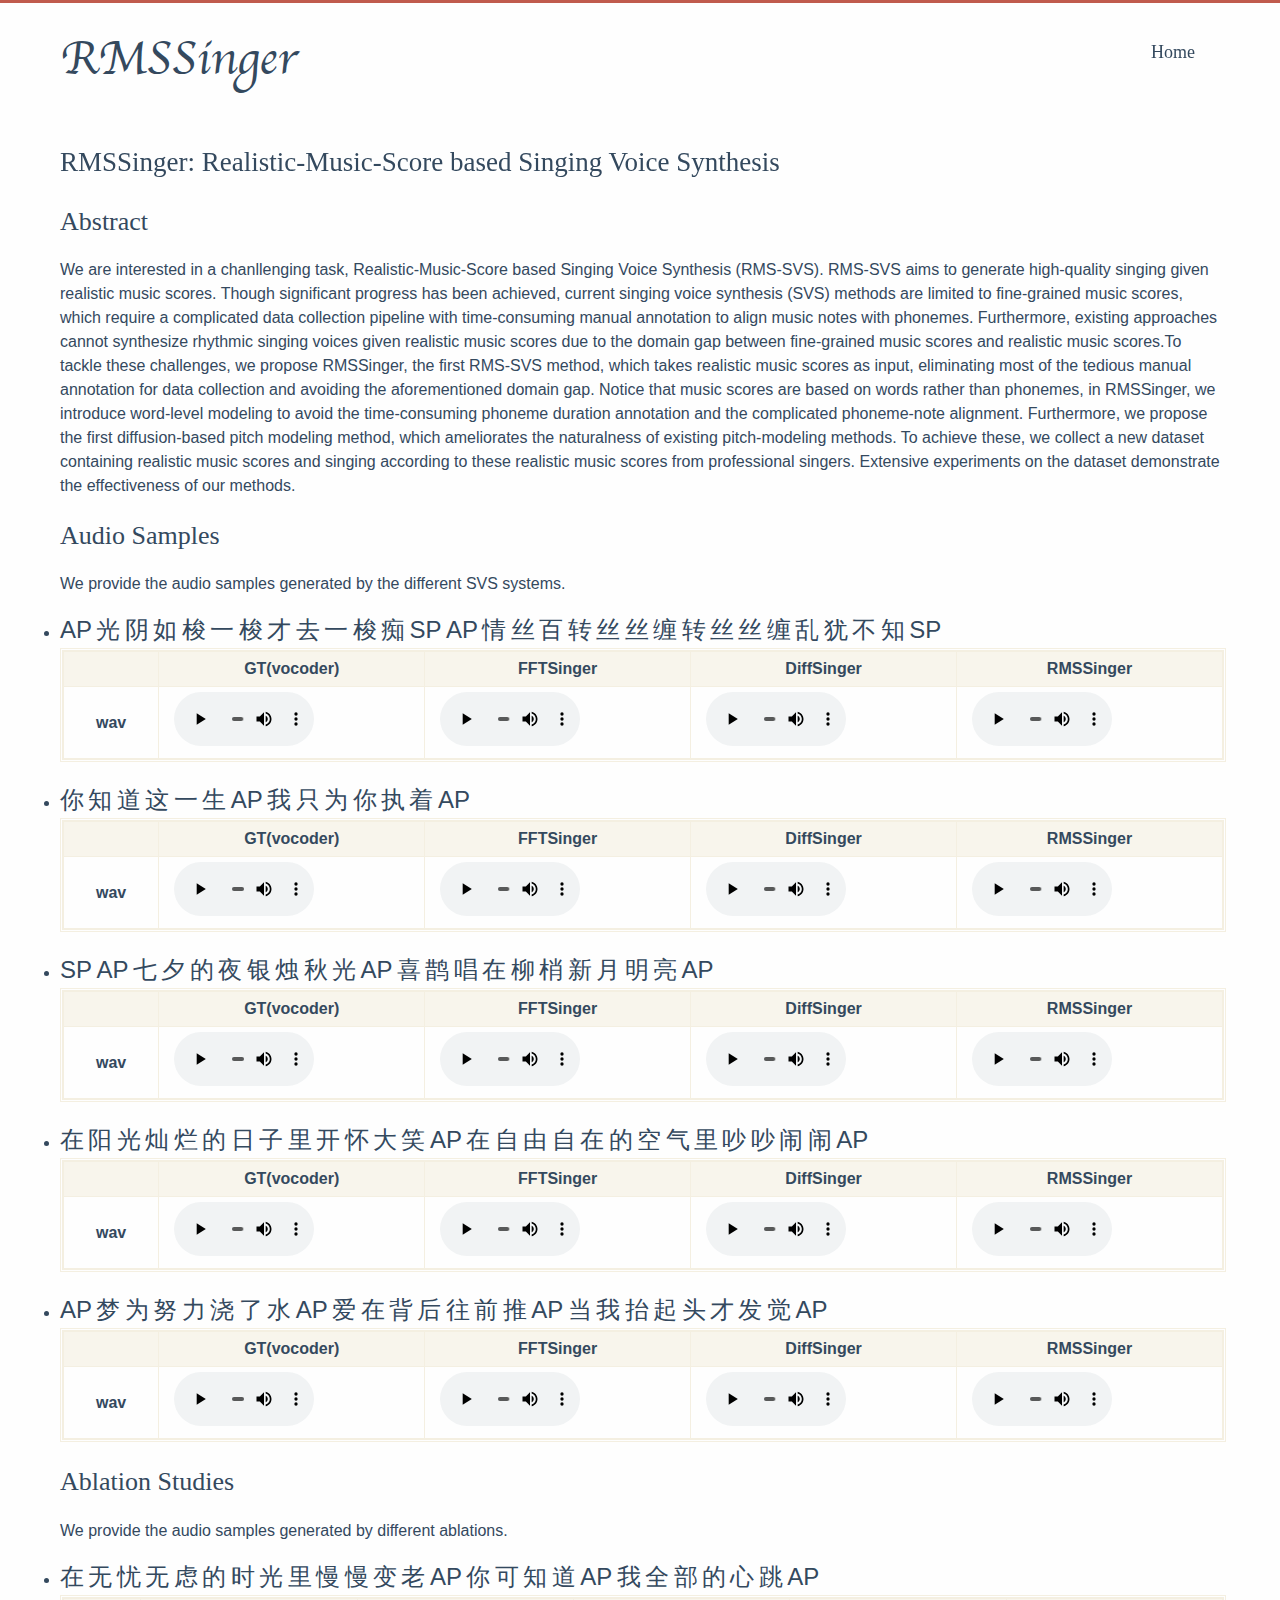
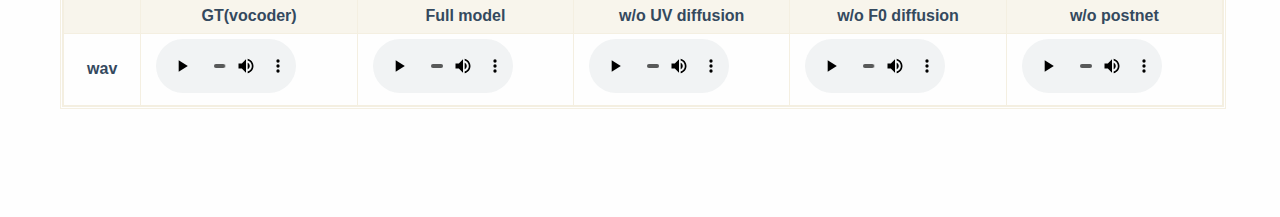
<file: index.html>
<!DOCTYPE html>
<html lang="en">
  <head><meta charset="UTF-8"/>
<meta http-equiv="X-UA-Compatible" content="IE=edge" />
<meta name="viewport" content="width=device-width, initial-scale=1, maximum-scale=1"/>


<meta http-equiv="Cache-Control" content="no-transform" />
<meta http-equiv="Cache-Control" content="no-siteapp" />

<meta name="theme-color" content="#f8f5ec" />
<meta name="msapplication-navbutton-color" content="#f8f5ec">
<meta name="apple-mobile-web-app-capable" content="yes">
<meta name="apple-mobile-web-app-status-bar-style" content="#f8f5ec">

<link rel="alternate" href="/default" title="RMSSinger" >
<!-- <link rel="shortcut icon" type="image/x-icon" href="/clap_icon.png?v=2.11.1" /> -->
<link rel="canonical" href="http://example.com/"/>


<link rel="stylesheet" type="text/css" href="/css/style.css?v=2.11.1" />

<script>
  window.config = {"leancloud":{"app_id":null,"app_key":null},"toc":true,"fancybox":false,"pjax":"","latex":false};
</script>

    <title>RMSSinger</title>
  <meta name="generator" content="Hexo 6.3.0"></head>

  <body><div id="mobile-navbar" class="mobile-navbar">
  <div class="mobile-header-logo">
    <a href="/." class="logo">RMSSinger</a>
  </div>
  <div class="mobile-navbar-icon">
    <span></span>
    <span></span>
    <span></span>
  </div>
</div>

<nav id="mobile-menu" class="mobile-menu slideout-menu">
  <ul class="mobile-menu-list"><a href="/">
        <li class="mobile-menu-item">Home
          </li>
      </a></ul>
</nav>
<div class="container" id="mobile-panel">
      <header id="header" class="header"><div class="logo-wrapper">
  <a href="/." class="logo">RMSSinger</a>
</div>

<nav class="site-navbar"><ul id="menu" class="menu"><li class="menu-item">
          <a class="menu-item-link" href="/">
            Home
            </a>
        </li>
      </ul></nav>
</header>

      <main id="main" class="main">
        <div class="content-wrapper">
          <div id="content" class="content"><section id="posts" class="posts"><article class="post">
    <header class="post-header">
      <h1 class="post-title"><a class="post-link" href="/clapspeech/">RMSSinger: Realistic-Music-Score based Singing Voice Synthesis</a>
        </h1>

      <div class="post-meta"></div>
    </header>

    <div class="post-content"><h1 id="Abstract"><a href="#Abstract" class="headerlink" title="Abstract"></a>Abstract</h1><p>We are interested in a chanllenging task, Realistic-Music-Score based Singing Voice Synthesis (RMS-SVS). RMS-SVS aims to generate high-quality singing given realistic music scores. Though significant progress has been achieved, current singing voice synthesis (SVS) methods are limited to fine-grained music scores, which require a complicated data collection pipeline with time-consuming manual annotation to align music notes with phonemes. Furthermore, existing approaches cannot synthesize rhythmic singing voices given realistic music scores due to the domain gap between fine-grained music scores and realistic music scores.To tackle these challenges, we propose RMSSinger, the first RMS-SVS method, which takes realistic music scores as input, eliminating most of the tedious manual annotation for data collection and avoiding the aforementioned domain gap. Notice that music scores are based on words rather than phonemes, in RMSSinger, we introduce word-level modeling to avoid the time-consuming phoneme duration annotation and the complicated phoneme-note alignment. Furthermore, we propose the first diffusion-based pitch modeling method, which ameliorates the naturalness of existing pitch-modeling methods. To achieve these, we collect a new dataset containing realistic music scores and singing according to these realistic music scores from professional singers. Extensive experiments on the dataset demonstrate the effectiveness of our methods.</p>
<!-- <p><img align="center" src="/clapspeech/main.png" style="  display: block;
  margin-left: auto;
  margin-right: auto;
  width: 80%;"></p> -->
<h1 id="Audio-Samples"><a href="#Audio-Samples" class="headerlink" title="Audio Samples"></a>Audio Samples</h1><p>We provide the audio samples generated by the different SVS systems.</p>
<li>
  <ruby style="text-align: center;font-size: 24px;">AP</ruby>
  <ruby style="text-align: center;font-size: 24px;">光</ruby>
  <ruby style="text-align: center;font-size: 24px;">阴</ruby>
  <ruby style="text-align: center;font-size: 24px;">如</ruby>
  <ruby style="text-align: center;font-size: 24px;">梭</ruby>
  <ruby style="text-align: center;font-size: 24px;">一</ruby>
  <ruby style="text-align: center;font-size: 24px;">梭</ruby>
  <ruby style="text-align: center;font-size: 24px;">才</ruby>
  <ruby style="text-align: center;font-size: 24px;">去</ruby>
  <ruby style="text-align: center;font-size: 24px;">一</ruby>
  <ruby style="text-align: center;font-size: 24px;">梭</ruby>
  <ruby style="text-align: center;font-size: 24px;">痴</ruby>
  <ruby style="text-align: center;font-size: 24px;">SP</ruby>
  <ruby style="text-align: center;font-size: 24px;">AP</ruby>
  <ruby style="text-align: center;font-size: 24px;">情</ruby>
  <ruby style="text-align: center;font-size: 24px;">丝</ruby>
  <ruby style="text-align: center;font-size: 24px;">百</ruby>
  <ruby style="text-align: center;font-size: 24px;">转</ruby>
  <ruby style="text-align: center;font-size: 24px;">丝</ruby>
  <ruby style="text-align: center;font-size: 24px;">丝</ruby>
  <ruby style="text-align: center;font-size: 24px;">缠</ruby>
  <ruby style="text-align: center;font-size: 24px;">转</ruby>
  <ruby style="text-align: center;font-size: 24px;">丝</ruby>
  <ruby style="text-align: center;font-size: 24px;">丝</ruby>
  <ruby style="text-align: center;font-size: 24px;">缠</ruby>
  <ruby style="text-align: center;font-size: 24px;">乱</ruby>
  <ruby style="text-align: center;font-size: 24px;">犹</ruby>
  <ruby style="text-align: center;font-size: 24px;">不</ruby>
  <ruby style="text-align: center;font-size: 24px;">知</ruby>
  <ruby style="text-align: center;font-size: 24px;">SP</ruby>
</li> 
<table style="width: 100%;">
  <thead>
  <tr>
      <th></th>
      <th align="center">GT(vocoder)</th>
      <th align="center">FFTSinger</th>
      <th align="center">DiffSinger</th>
      <th align="center">RMSSinger</th>
  </tr>
  </thead>
  <tbody>
  <tr>
      <th scope="row">wav</th>
      <td><audio style="width: 140px;" controls><source src="RMSSinger/g/1.wav" type="audio/wav"></audio></td>
      <td><audio style="width: 140px;" controls><source src="RMSSinger/fftsinger/1.wav" type="audio/wav"></audio></td>
      <td><audio style="width: 140px;" controls><source src="RMSSinger/diffsinger/1.wav" type="audio/wav"></audio></td>
      <td><audio style="width: 140px;" controls><source src="RMSSinger/rmssinger/1.wav" type="audio/wav"></audio></td>
      <!-- <td><audio style="width: 140px;" controls><source src="clapspeech/audio/biaobei/fs2_clip/1.wav" type="audio/wav"></audio></td> -->
  </tr>
</tbody>
</table> 
<p></p>
<li>
  <ruby style="text-align: center;font-size: 24px;">你</ruby>
  <ruby style="text-align: center;font-size: 24px;">知</ruby>
  <ruby style="text-align: center;font-size: 24px;">道</ruby>
  <ruby style="text-align: center;font-size: 24px;">这</ruby>
  <ruby style="text-align: center;font-size: 24px;">一</ruby>
  <ruby style="text-align: center;font-size: 24px;">生</ruby>
  <ruby style="text-align: center;font-size: 24px;">AP</ruby>
  <ruby style="text-align: center;font-size: 24px;">我</ruby>
  <ruby style="text-align: center;font-size: 24px;">只</ruby>
  <ruby style="text-align: center;font-size: 24px;">为</ruby>
  <ruby style="text-align: center;font-size: 24px;">你</ruby>
  <ruby style="text-align: center;font-size: 24px;">执</ruby>
  <ruby style="text-align: center;font-size: 24px;">着</ruby>
  <ruby style="text-align: center;font-size: 24px;">AP</ruby>
</li> 
<table style="width: 100%;">
  <thead>
  <tr>
      <th></th>
      <th align="center">GT(vocoder)</th>
      <th align="center">FFTSinger</th>
      <th align="center">DiffSinger</th>
      <th align="center">RMSSinger</th>
  </tr>
  </thead>
  <tbody>
  <tr>
      <th scope="row">wav</th>
      <td><audio style="width: 140px;" controls><source src="RMSSinger/g/2.wav" type="audio/wav"></audio></td>
      <td><audio style="width: 140px;" controls><source src="RMSSinger/fftsinger/2.wav" type="audio/wav"></audio></td>
      <td><audio style="width: 140px;" controls><source src="RMSSinger/diffsinger/2.wav" type="audio/wav"></audio></td>
      <td><audio style="width: 140px;" controls><source src="RMSSinger/rmssinger/2.wav" type="audio/wav"></audio></td>
      <!-- <td><audio style="width: 140px;" controls><source src="clapspeech/audio/biaobei/fs2_clip/1.wav" type="audio/wav"></audio></td> -->
  </tr>
</tbody>
</table> 
<p></p>
<li>
  <ruby style="text-align: center;font-size: 24px;">SP</ruby>
  <ruby style="text-align: center;font-size: 24px;">AP</ruby>
  <ruby style="text-align: center;font-size: 24px;">七</ruby>
  <ruby style="text-align: center;font-size: 24px;">夕</ruby>
  <ruby style="text-align: center;font-size: 24px;">的</ruby>
  <ruby style="text-align: center;font-size: 24px;">夜</ruby>
  <ruby style="text-align: center;font-size: 24px;">银</ruby>
  <ruby style="text-align: center;font-size: 24px;">烛</ruby>
  <ruby style="text-align: center;font-size: 24px;">秋</ruby>
  <ruby style="text-align: center;font-size: 24px;">光</ruby>
  <ruby style="text-align: center;font-size: 24px;">AP</ruby>
  <ruby style="text-align: center;font-size: 24px;">喜</ruby>
  <ruby style="text-align: center;font-size: 24px;">鹊</ruby>
  <ruby style="text-align: center;font-size: 24px;">唱</ruby>
  <ruby style="text-align: center;font-size: 24px;">在</ruby>
  <ruby style="text-align: center;font-size: 24px;">柳</ruby>
  <ruby style="text-align: center;font-size: 24px;">梢</ruby>
  <ruby style="text-align: center;font-size: 24px;">新</ruby>
  <ruby style="text-align: center;font-size: 24px;">月</ruby>
  <ruby style="text-align: center;font-size: 24px;">明</ruby>
  <ruby style="text-align: center;font-size: 24px;">亮</ruby>
  <ruby style="text-align: center;font-size: 24px;">AP</ruby>
</li> 
<table style="width: 100%;">
  <thead>
  <tr>
      <th></th>
      <th align="center">GT(vocoder)</th>
      <th align="center">FFTSinger</th>
      <th align="center">DiffSinger</th>
      <th align="center">RMSSinger</th>
  </tr>
  </thead>
  <tbody>
  <tr>
      <th scope="row">wav</th>
      <td><audio style="width: 140px;" controls><source src="RMSSinger/g/3.wav" type="audio/wav"></audio></td>
      <td><audio style="width: 140px;" controls><source src="RMSSinger/fftsinger/3.wav" type="audio/wav"></audio></td>
      <td><audio style="width: 140px;" controls><source src="RMSSinger/diffsinger/3.wav" type="audio/wav"></audio></td>
      <td><audio style="width: 140px;" controls><source src="RMSSinger/rmssinger/3.wav" type="audio/wav"></audio></td>
      <!-- <td><audio style="width: 140px;" controls><source src="clapspeech/audio/biaobei/fs2_clip/1.wav" type="audio/wav"></audio></td> -->
  </tr>
</tbody>
</table> 
<p></p>
<li>
  <ruby style="text-align: center;font-size: 24px;">在</ruby>
  <ruby style="text-align: center;font-size: 24px;">阳</ruby>
  <ruby style="text-align: center;font-size: 24px;">光</ruby>
  <ruby style="text-align: center;font-size: 24px;">灿</ruby>
  <ruby style="text-align: center;font-size: 24px;">烂</ruby>
  <ruby style="text-align: center;font-size: 24px;">的</ruby>
  <ruby style="text-align: center;font-size: 24px;">日</ruby>
  <ruby style="text-align: center;font-size: 24px;">子</ruby>
  <ruby style="text-align: center;font-size: 24px;">里</ruby>
  <ruby style="text-align: center;font-size: 24px;">开</ruby>
  <ruby style="text-align: center;font-size: 24px;">怀</ruby>
  <ruby style="text-align: center;font-size: 24px;">大</ruby>
  <ruby style="text-align: center;font-size: 24px;">笑</ruby>
  <ruby style="text-align: center;font-size: 24px;">AP</ruby>
  <ruby style="text-align: center;font-size: 24px;">在</ruby>
  <ruby style="text-align: center;font-size: 24px;">自</ruby>
  <ruby style="text-align: center;font-size: 24px;">由</ruby>
  <ruby style="text-align: center;font-size: 24px;">自</ruby>
  <ruby style="text-align: center;font-size: 24px;">在</ruby>
  <ruby style="text-align: center;font-size: 24px;">的</ruby>
  <ruby style="text-align: center;font-size: 24px;">空</ruby>
  <ruby style="text-align: center;font-size: 24px;">气</ruby>
  <ruby style="text-align: center;font-size: 24px;">里</ruby>
  <ruby style="text-align: center;font-size: 24px;">吵</ruby>
  <ruby style="text-align: center;font-size: 24px;">吵</ruby>
  <ruby style="text-align: center;font-size: 24px;">闹</ruby>
  <ruby style="text-align: center;font-size: 24px;">闹</ruby>
  <ruby style="text-align: center;font-size: 24px;">AP</ruby>
</li> 
<table style="width: 100%;">
  <thead>
  <tr>
      <th></th>
      <th align="center">GT(vocoder)</th>
      <th align="center">FFTSinger</th>
      <th align="center">DiffSinger</th>
      <th align="center">RMSSinger</th>
  </tr>
  </thead>
  <tbody>
  <tr>
      <th scope="row">wav</th>
      <td><audio style="width: 140px;" controls><source src="RMSSinger/g/4.wav" type="audio/wav"></audio></td>
      <td><audio style="width: 140px;" controls><source src="RMSSinger/fftsinger/4.wav" type="audio/wav"></audio></td>
      <td><audio style="width: 140px;" controls><source src="RMSSinger/diffsinger/4.wav" type="audio/wav"></audio></td>
      <td><audio style="width: 140px;" controls><source src="RMSSinger/rmssinger/4.wav" type="audio/wav"></audio></td>
      <!-- <td><audio style="width: 140px;" controls><source src="clapspeech/audio/biaobei/fs2_clip/1.wav" type="audio/wav"></audio></td> -->
  </tr>
</tbody>
</table> 
<p></p>

<li>
  <ruby style="text-align: center;font-size: 24px;">AP</ruby>
  <ruby style="text-align: center;font-size: 24px;">梦</ruby>
  <ruby style="text-align: center;font-size: 24px;">为</ruby>
  <ruby style="text-align: center;font-size: 24px;">努</ruby>
  <ruby style="text-align: center;font-size: 24px;">力</ruby>
  <ruby style="text-align: center;font-size: 24px;">浇</ruby>
  <ruby style="text-align: center;font-size: 24px;">了</ruby>
  <ruby style="text-align: center;font-size: 24px;">水</ruby>
  <ruby style="text-align: center;font-size: 24px;">AP</ruby>
  <ruby style="text-align: center;font-size: 24px;">爱</ruby>
  <ruby style="text-align: center;font-size: 24px;">在</ruby>
  <ruby style="text-align: center;font-size: 24px;">背</ruby>
  <ruby style="text-align: center;font-size: 24px;">后</ruby>
  <ruby style="text-align: center;font-size: 24px;">往</ruby>
  <ruby style="text-align: center;font-size: 24px;">前</ruby>
  <ruby style="text-align: center;font-size: 24px;">推</ruby>
  <ruby style="text-align: center;font-size: 24px;">AP</ruby>
  <ruby style="text-align: center;font-size: 24px;">当</ruby>
  <ruby style="text-align: center;font-size: 24px;">我</ruby>
  <ruby style="text-align: center;font-size: 24px;">抬</ruby>
  <ruby style="text-align: center;font-size: 24px;">起</ruby>
  <ruby style="text-align: center;font-size: 24px;">头</ruby>
  <ruby style="text-align: center;font-size: 24px;">才</ruby>
  <ruby style="text-align: center;font-size: 24px;">发</ruby>
  <ruby style="text-align: center;font-size: 24px;">觉</ruby>
  <ruby style="text-align: center;font-size: 24px;">AP</ruby>
</li> 
<table style="width: 100%;">
  <thead>
  <tr>
      <th></th>
      <th align="center">GT(vocoder)</th>
      <th align="center">FFTSinger</th>
      <th align="center">DiffSinger</th>
      <th align="center">RMSSinger</th>
  </tr>
  </thead>
  <tbody>
  <tr>
      <th scope="row">wav</th>
      <td><audio style="width: 140px;" controls><source src="RMSSinger/g/5.wav" type="audio/wav"></audio></td>
      <td><audio style="width: 140px;" controls><source src="RMSSinger/fftsinger/5.wav" type="audio/wav"></audio></td>
      <td><audio style="width: 140px;" controls><source src="RMSSinger/diffsinger/5.wav" type="audio/wav"></audio></td>
      <td><audio style="width: 140px;" controls><source src="RMSSinger/rmssinger/5.wav" type="audio/wav"></audio></td>
      <!-- <td><audio style="width: 140px;" controls><source src="clapspeech/audio/biaobei/fs2_clip/1.wav" type="audio/wav"></audio></td> -->
  </tr>
</tbody>
</table> 
<p></p>


<h1 id="Ablation studies"><a href="#Case-Study-Prosody-Transfer" class="headerlink" title="Ablation Studies"></a>Ablation Studies</h1><p>
  We provide the audio samples generated by different ablations.
</p>
<li>
  <ruby style="text-align: center;font-size: 24px;">在</ruby>
  <ruby style="text-align: center;font-size: 24px;">无</ruby>
  <ruby style="text-align: center;font-size: 24px;">忧</ruby>
  <ruby style="text-align: center;font-size: 24px;">无</ruby>
  <ruby style="text-align: center;font-size: 24px;">虑</ruby>
  <ruby style="text-align: center;font-size: 24px;">的</ruby>
  <ruby style="text-align: center;font-size: 24px;">时</ruby>
  <ruby style="text-align: center;font-size: 24px;">光</ruby>
  <ruby style="text-align: center;font-size: 24px;">里</ruby>
  <ruby style="text-align: center;font-size: 24px;">慢</ruby>
  <ruby style="text-align: center;font-size: 24px;">慢</ruby>
  <ruby style="text-align: center;font-size: 24px;">变</ruby>
  <ruby style="text-align: center;font-size: 24px;">老</ruby>
  <ruby style="text-align: center;font-size: 24px;">AP</ruby>
  <ruby style="text-align: center;font-size: 24px;">你</ruby>
  <ruby style="text-align: center;font-size: 24px;">可</ruby>
  <ruby style="text-align: center;font-size: 24px;">知</ruby>
  <ruby style="text-align: center;font-size: 24px;">道</ruby>
  <ruby style="text-align: center;font-size: 24px;">AP</ruby>
  <ruby style="text-align: center;font-size: 24px;">我</ruby>
  <ruby style="text-align: center;font-size: 24px;">全</ruby>
  <ruby style="text-align: center;font-size: 24px;">部</ruby>
  <ruby style="text-align: center;font-size: 24px;">的</ruby>
  <ruby style="text-align: center;font-size: 24px;">心</ruby>
  <ruby style="text-align: center;font-size: 24px;">跳</ruby>
  <ruby style="text-align: center;font-size: 24px;">AP</ruby>
</li> 
<table style="width: 100%;">
  <thead>
  <tr>
      <th></th>
      <th align="center">GT(vocoder)</th>
      <th align="center">Full model</th>
      <th align="center">w/o UV diffusion</th>
      <th align="center">w/o F0 diffusion</th>
      <th align="center">w/o postnet</th>
  </tr>
  </thead>
  <tbody>
  <tr>
      <th scope="row">wav</th>
      <td><audio style="width: 140px;" controls><source src="RMSSinger/g/ab_case1.wav" type="audio/wav"></audio></td>
      <td><audio style="width: 140px;" controls><source src="RMSSinger/rmssinger/full1.wav" type="audio/wav"></audio></td>
      <td><audio style="width: 140px;" controls><source src="RMSSinger/rmssinger/wo_uv1.wav" type="audio/wav"></audio></td>
      <td><audio style="width: 140px;" controls><source src="RMSSinger/rmssinger/wo_f01.wav" type="audio/wav"></audio></td>
      <td><audio style="width: 140px;" controls><source src="RMSSinger/rmssinger/wo_postnet.wav" type="audio/wav"></audio></td>
  </tr>
</tbody>
</table> 
<p></p>
        </div></article>
      <nav class="pagination"></nav></section></div>
</div>
      </main>

      <footer id="footer" class="footer"></footer>

      <div class="back-to-top" id="back-to-top">
        <i class="iconfont icon-up"></i>
      </div>
    </div><script type="text/javascript" src="/lib/jquery/jquery.min.js"></script>
  <script type="text/javascript" src="/lib/slideout/slideout.js"></script>
  <script type="text/javascript" src="/js/src/even.js?v=2.11.1"></script>
</body>
</html>
</file>
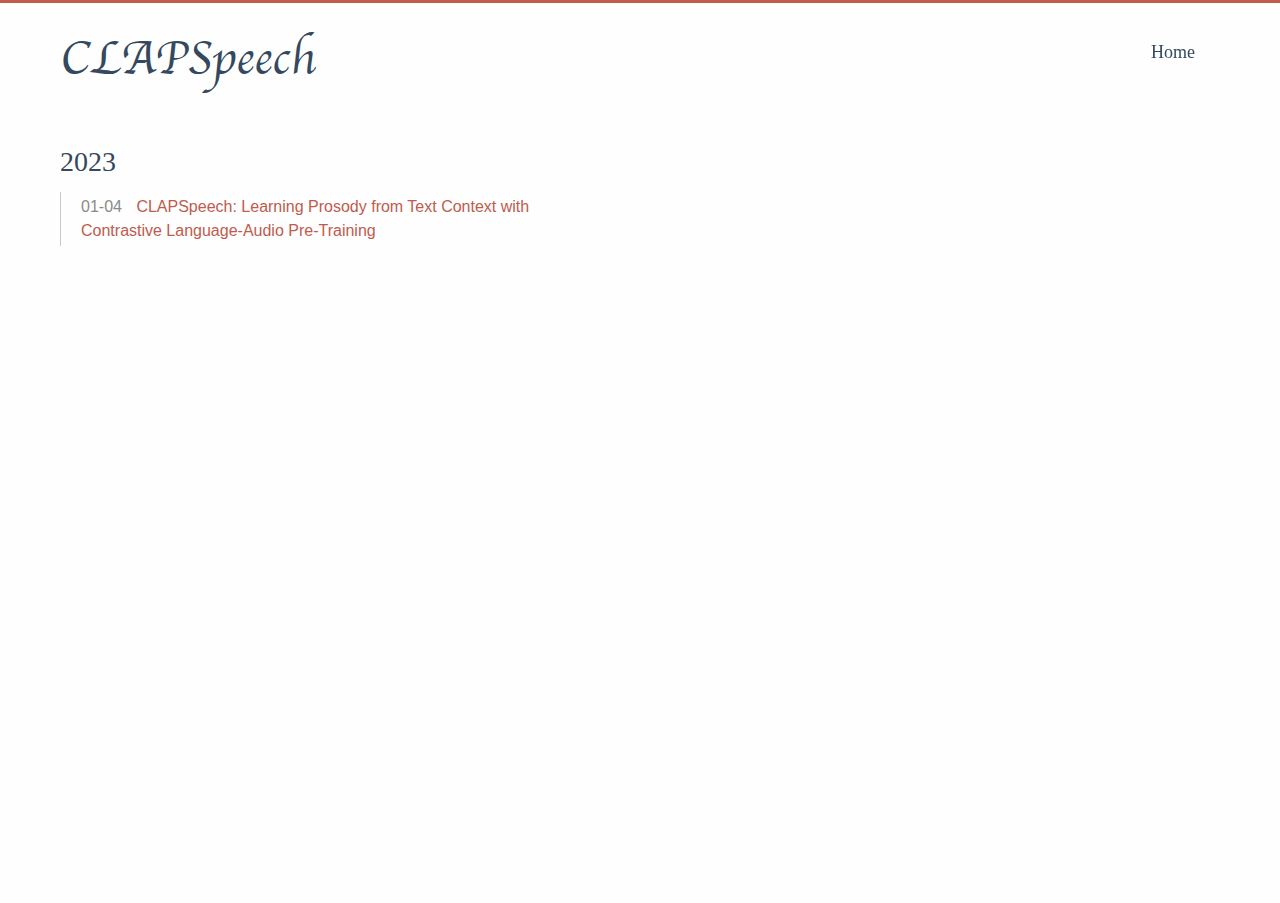
<file: archives/index.html>
<!DOCTYPE html>
<html lang="en">
  <head><meta charset="UTF-8"/>
<meta http-equiv="X-UA-Compatible" content="IE=edge" />
<meta name="viewport" content="width=device-width, initial-scale=1, maximum-scale=1"/>


<meta http-equiv="Cache-Control" content="no-transform" />
<meta http-equiv="Cache-Control" content="no-siteapp" />

<meta name="theme-color" content="#f8f5ec" />
<meta name="msapplication-navbutton-color" content="#f8f5ec">
<meta name="apple-mobile-web-app-capable" content="yes">
<meta name="apple-mobile-web-app-status-bar-style" content="#f8f5ec">

<link rel="alternate" href="/default" title="CLAPSpeech" ><link rel="shortcut icon" type="image/x-icon" href="/clap_icon.png?v=2.11.1" />
<link rel="canonical" href="http://example.com/archives/"/>


<link rel="stylesheet" type="text/css" href="/css/style.css?v=2.11.1" />

<script>
  window.config = {"leancloud":{"app_id":null,"app_key":null},"toc":true,"fancybox":false,"pjax":"","latex":false};
</script>

    <title>Archives - CLAPSpeech
  </title>
  <meta name="generator" content="Hexo 6.3.0"></head>

  <body><div id="mobile-navbar" class="mobile-navbar">
  <div class="mobile-header-logo">
    <a href="/." class="logo">CLAPSpeech</a>
  </div>
  <div class="mobile-navbar-icon">
    <span></span>
    <span></span>
    <span></span>
  </div>
</div>

<nav id="mobile-menu" class="mobile-menu slideout-menu">
  <ul class="mobile-menu-list"><a href="/">
        <li class="mobile-menu-item">Home
          </li>
      </a></ul>
</nav>
<div class="container" id="mobile-panel">
      <header id="header" class="header"><div class="logo-wrapper">
  <a href="/." class="logo">CLAPSpeech</a>
</div>

<nav class="site-navbar"><ul id="menu" class="menu"><li class="menu-item">
          <a class="menu-item-link" href="/">
            Home
            </a>
        </li>
      </ul></nav>
</header>

      <main id="main" class="main">
        <div class="content-wrapper">
          <div id="content" class="content"><section id="archive" class="archive"><div class="archive-title">
          <span class="archive-post-counter">
            1 Post
          </span>
        </div>
      <div class="collection-title">
            <h2 class="archive-year">2023</h2>
          </div>
        <div class="archive-post">
        <span class="archive-post-time">
          01-04
          </span>
        <span class="archive-post-title">
          <a href="/clapspeech/" class="archive-post-link">
            CLAPSpeech: Learning Prosody from Text Context with Contrastive Language-Audio Pre-Training
          </a>
        </span>
      </div>
    </section><nav class="pagination"></nav></div>
</div>
      </main>

      <footer id="footer" class="footer"></footer>

      <div class="back-to-top" id="back-to-top">
        <i class="iconfont icon-up"></i>
      </div>
    </div><script type="text/javascript" src="/lib/jquery/jquery.min.js"></script>
  <script type="text/javascript" src="/lib/slideout/slideout.js"></script>
  <script type="text/javascript" src="/js/src/even.js?v=2.11.1"></script>
</body>
</html>
</file>
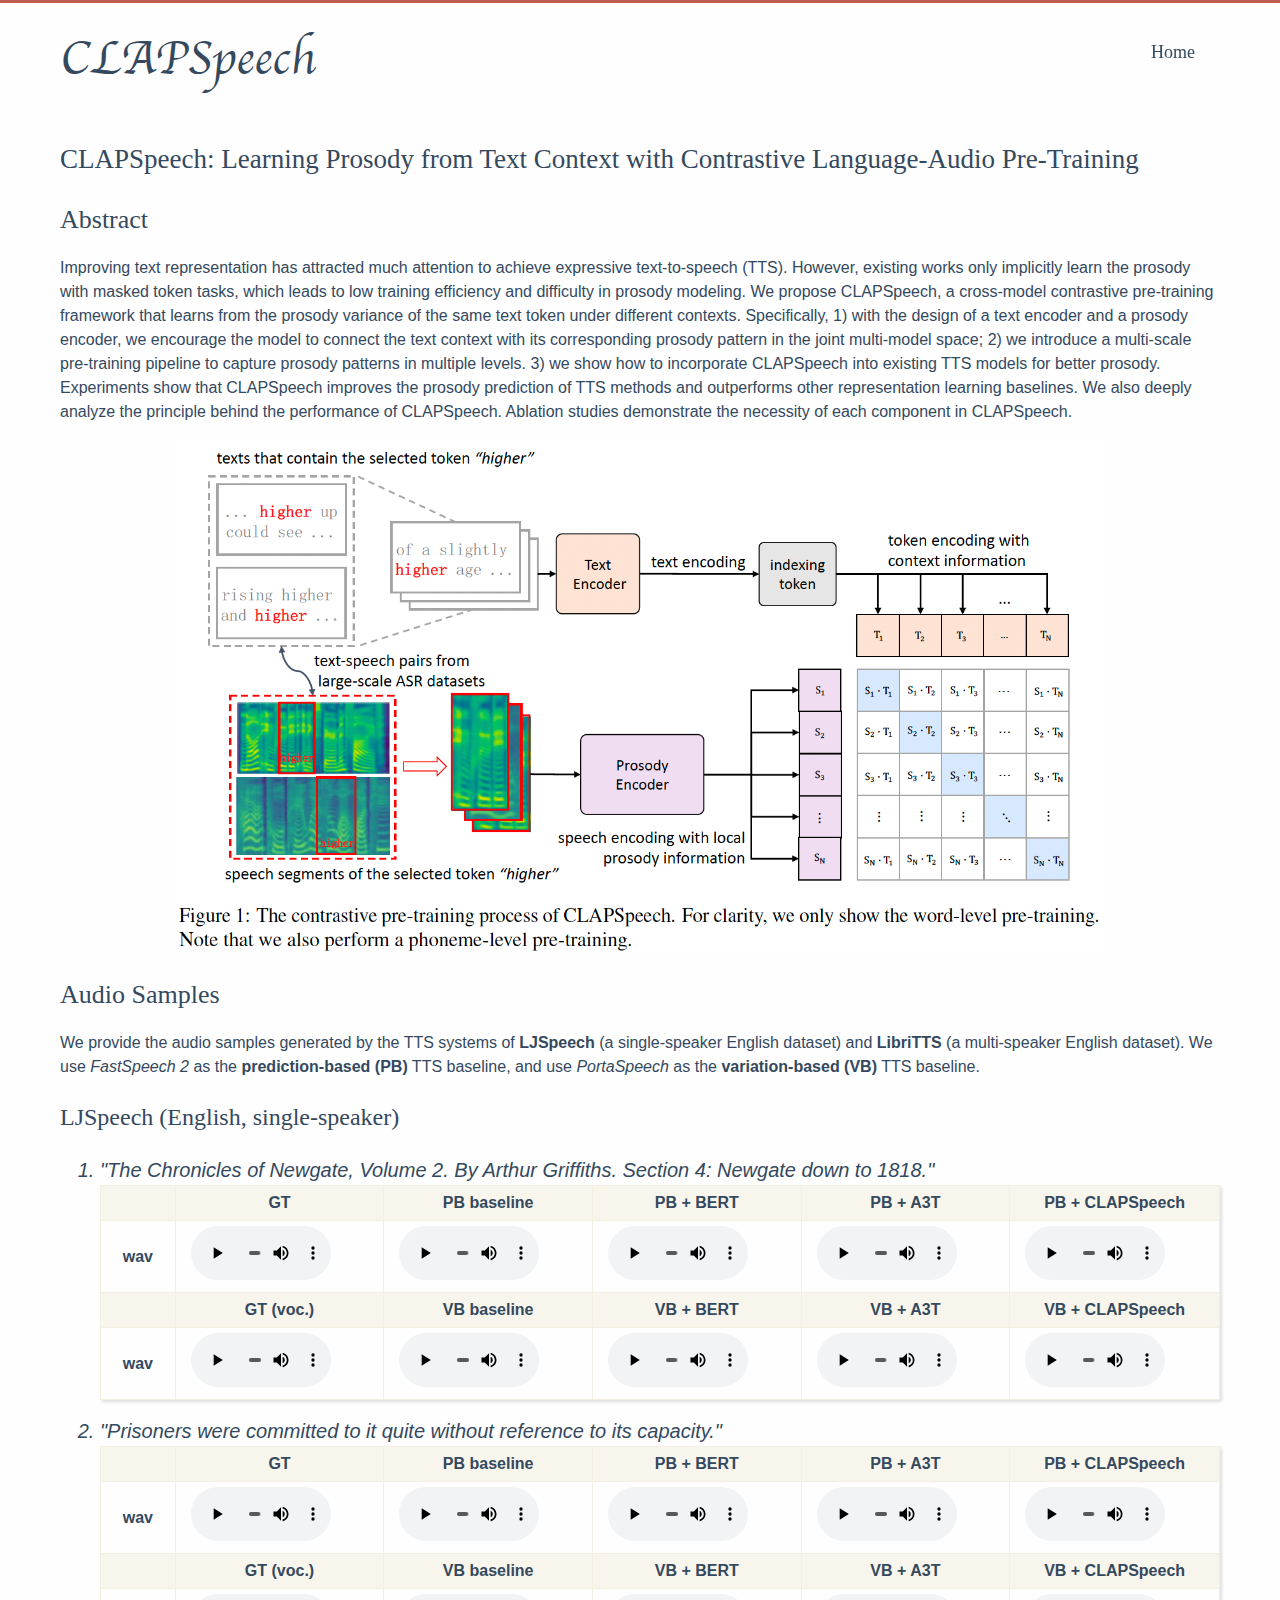
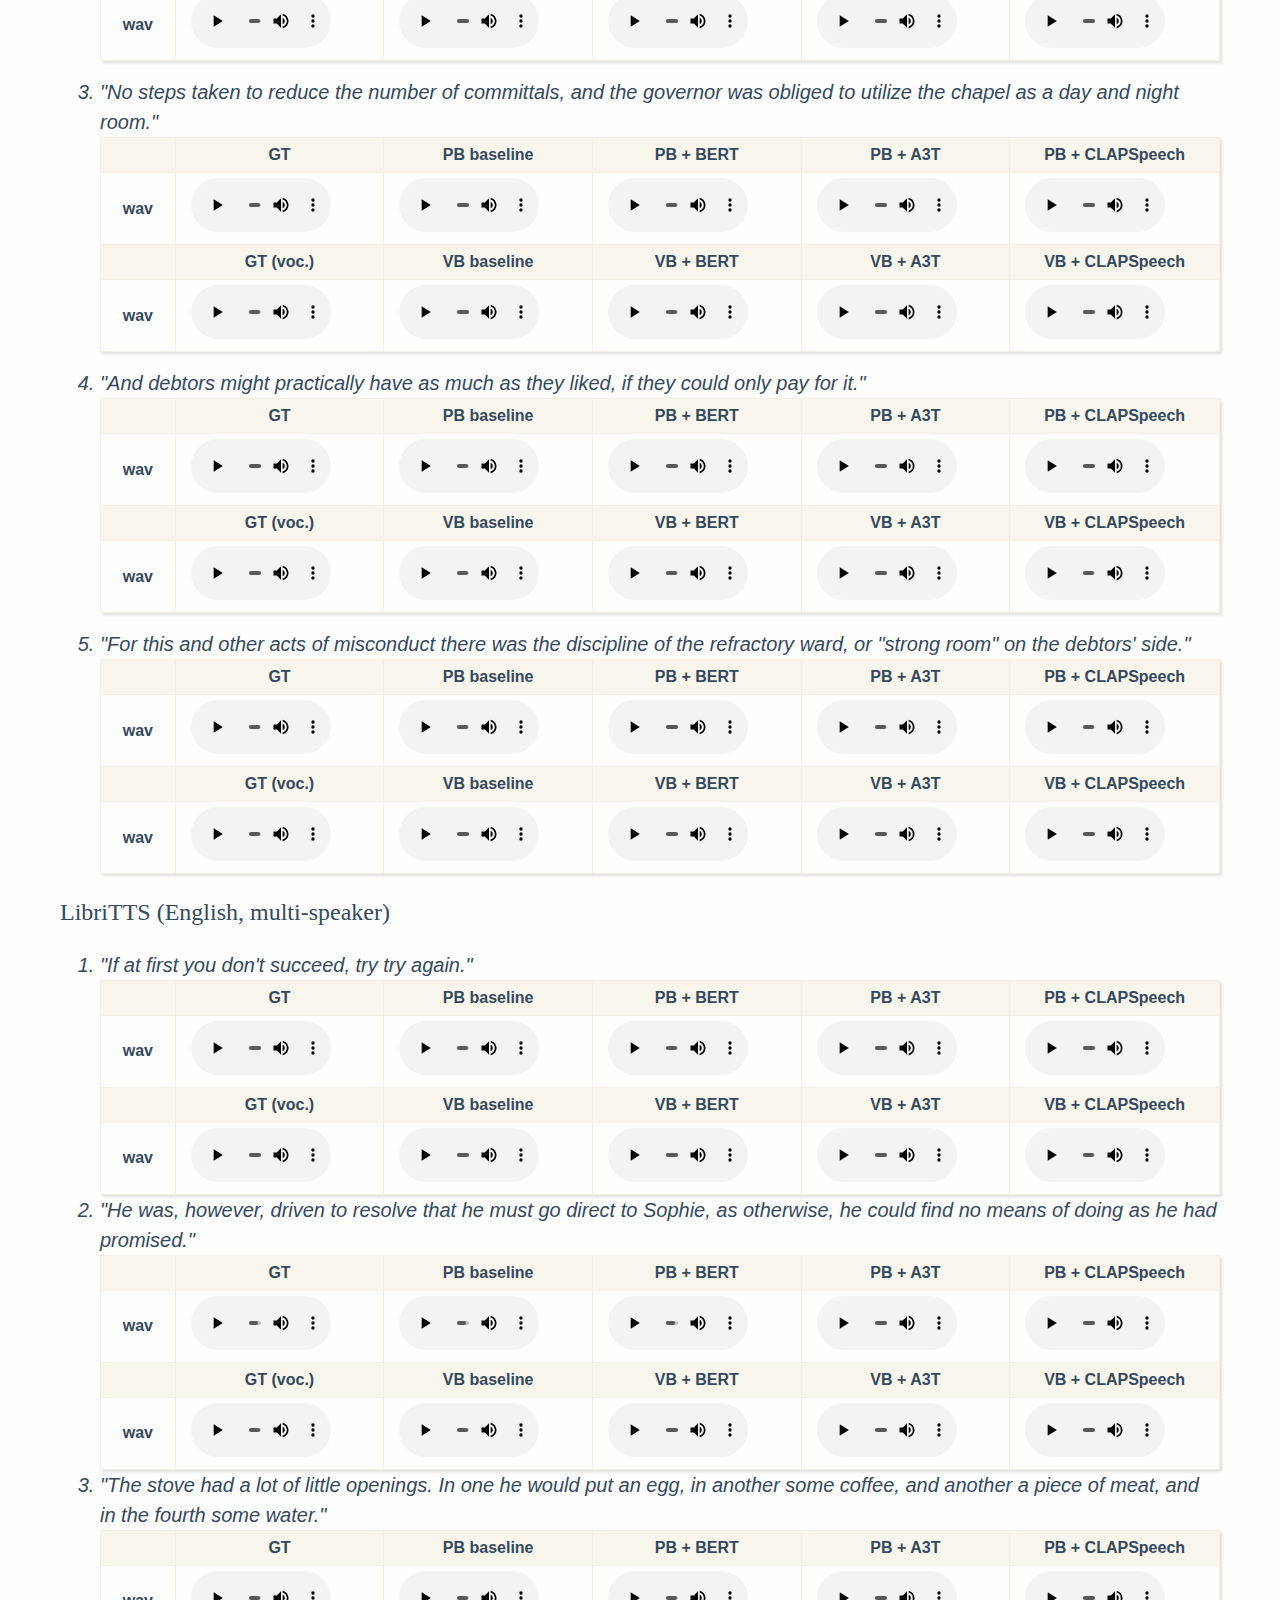
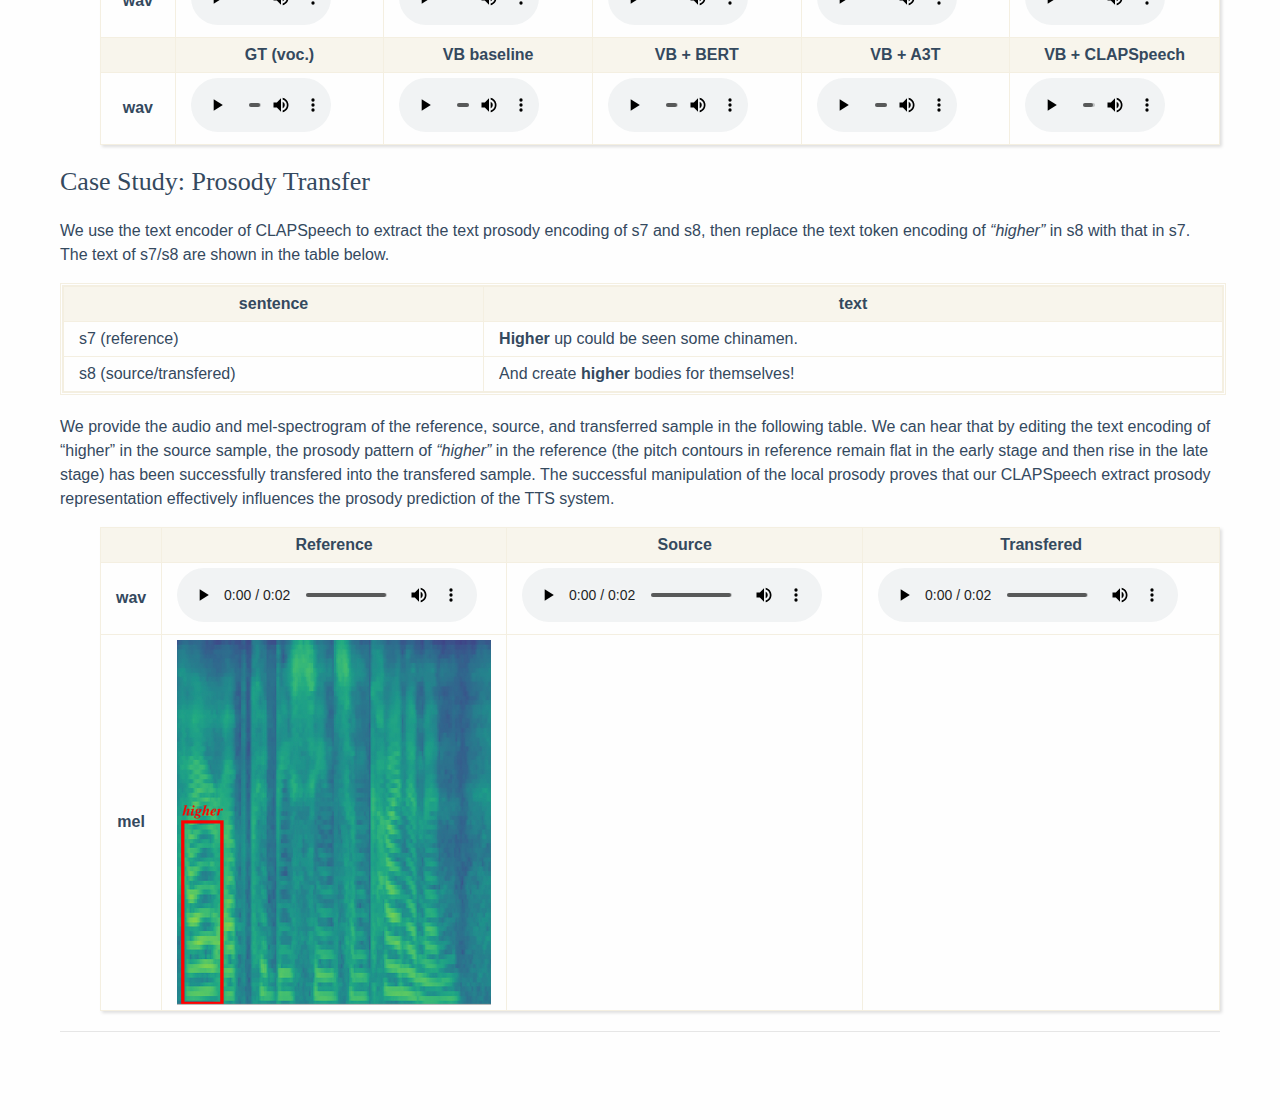
<file: clapspeech/index.html>
<!DOCTYPE html>
<html lang="en">
  <head><meta charset="UTF-8"/>
<meta http-equiv="X-UA-Compatible" content="IE=edge" />
<meta name="viewport" content="width=device-width, initial-scale=1, maximum-scale=1"/>


<meta http-equiv="Cache-Control" content="no-transform" />
<meta http-equiv="Cache-Control" content="no-siteapp" />

<meta name="theme-color" content="#f8f5ec" />
<meta name="msapplication-navbutton-color" content="#f8f5ec">
<meta name="apple-mobile-web-app-capable" content="yes">
<meta name="apple-mobile-web-app-status-bar-style" content="#f8f5ec">

<meta name="description" content="CLAPSpeech: Learning Prosody from Text Context with Contrastive Language-Audio Pre-Training"/><link rel="alternate" href="/default" title="CLAPSpeech" ><link rel="shortcut icon" type="image/x-icon" href="/clap_icon.png?v=2.11.1" />
<link rel="canonical" href="http://example.com/clapspeech/"/>


<link rel="stylesheet" type="text/css" href="/css/style.css?v=2.11.1" />

<script>
  window.config = {"leancloud":{"app_id":null,"app_key":null},"toc":true,"fancybox":false,"pjax":"","latex":false};
</script>

    <title>CLAPSpeech: Learning Prosody from Text Context with Contrastive Language-Audio Pre-Training - CLAPSpeech</title>
  <meta name="generator" content="Hexo 6.3.0"></head>

  <body><div id="mobile-navbar" class="mobile-navbar">
  <div class="mobile-header-logo">
    <a href="/." class="logo">CLAPSpeech</a>
  </div>
  <div class="mobile-navbar-icon">
    <span></span>
    <span></span>
    <span></span>
  </div>
</div>

<nav id="mobile-menu" class="mobile-menu slideout-menu">
  <ul class="mobile-menu-list"><a href="/">
        <li class="mobile-menu-item">Home
          </li>
      </a></ul>
</nav>
<div class="container" id="mobile-panel">
      <header id="header" class="header"><div class="logo-wrapper">
  <a href="/." class="logo">CLAPSpeech</a>
</div>

<nav class="site-navbar"><ul id="menu" class="menu"><li class="menu-item">
          <a class="menu-item-link" href="/">
            Home
            </a>
        </li>
      </ul></nav>
</header>

      <main id="main" class="main">
        <div class="content-wrapper">
          <div id="content" class="content"><article class="post">
    <header class="post-header">
      <h1 class="post-title">CLAPSpeech: Learning Prosody from Text Context with Contrastive Language-Audio Pre-Training
        </h1>

      <div class="post-meta"></div>
    </header>

    <div class="post-toc" id="post-toc">
    <h2 class="post-toc-title">Contents</h2>
    <div class="post-toc-content">
      <ol class="toc"><li class="toc-item toc-level-1"><a class="toc-link" href="#Abstract"><span class="toc-text">Abstract</span></a></li><li class="toc-item toc-level-1"><a class="toc-link" href="#Audio-Samples"><span class="toc-text">Audio Samples</span></a><ol class="toc-child"><li class="toc-item toc-level-2"><a class="toc-link" href="#LJSpeech-English-single-speaker"><span class="toc-text">LJSpeech (English, single-speaker)</span></a></li><li class="toc-item toc-level-2"><a class="toc-link" href="#LibriTTS-English-multi-speaker"><span class="toc-text">LibriTTS (English, multi-speaker)</span></a></li></ol></li><li class="toc-item toc-level-1"><a class="toc-link" href="#Case-Study-Prosody-Transfer"><span class="toc-text">Case Study: Prosody Transfer</span></a></li></ol>
    </div>
  </div><div class="post-content"><h1 id="Abstract"><a href="#Abstract" class="headerlink" title="Abstract"></a>Abstract</h1><p>Improving text representation has attracted much attention to achieve expressive text-to-speech (TTS). However, existing works only implicitly learn the prosody with masked token tasks, which leads to low training efficiency and difficulty in prosody modeling. We propose CLAPSpeech, a cross-model contrastive pre-training framework that learns from the prosody variance of the same text token under different contexts. Specifically, 1) with the design of a text encoder and a prosody encoder, we encourage the model to connect the text context with its corresponding prosody pattern in the joint multi-model space; 2) we introduce a multi-scale pre-training pipeline to capture prosody patterns in multiple levels. 3) we show how to incorporate CLAPSpeech into existing TTS models for better prosody. Experiments show that CLAPSpeech improves the prosody prediction of TTS methods and outperforms other representation learning baselines. We also deeply analyze the principle behind the performance of CLAPSpeech. Ablation studies demonstrate the necessity of each component in CLAPSpeech. </p>
<p><img align="center" src="/clapspeech/main.png" style="  display: block;
  margin-left: auto;
  margin-right: auto;
  width: 80%;"></p>
<h1 id="Audio-Samples"><a href="#Audio-Samples" class="headerlink" title="Audio Samples"></a>Audio Samples</h1><p>We provide the audio samples generated by the TTS systems of <strong>LJSpeech</strong> (a single-speaker English dataset) and <strong>LibriTTS</strong> (a multi-speaker English dataset). We use <em>FastSpeech 2</em> as the <strong>prediction-based (PB)</strong> TTS baseline, and use <em>PortaSpeech</em> as the <strong>variation-based (VB)</strong> TTS baseline.</p>
<h2 id="LJSpeech-English-single-speaker"><a href="#LJSpeech-English-single-speaker" class="headerlink" title="LJSpeech (English, single-speaker)"></a>LJSpeech (English, single-speaker)</h2><ol>
<li style="text-align: left;font-size: 20px; font-style: italic">"The Chronicles of Newgate, Volume 2. By Arthur Griffiths. Section 4: Newgate down to 1818."</li> 
<table style="width: 100%;">
    <thead>
    <tr>
        <th></th>
        <th align="center">GT</th>
        <th align="center">PB baseline</th>
        <th align="center">PB + BERT</th>
          <th align="center">PB + A3T</th>
        <th align="center">PB + CLAPSpeech</th>
    </tr>
    </thead>
    <tbody>
    <tr>
        <th scope="row">wav</th>
        <td><audio style="width: 140px;" controls><source src="clapspeech/audio/lj/gt/0.wav" type="audio/wav"></audio></td>
        <td><audio style="width: 140px;" controls><source src="clapspeech/audio/lj/fs2/0.wav" type="audio/wav"></audio></td>
        <td><audio style="width: 140px;" controls><source src="clapspeech/audio/lj/fs2_bert/0.wav" type="audio/wav"></audio></td>
        <td><audio style="width: 140px;" controls><source src="clapspeech/audio/lj/fs2_a3t/0.wav" type="audio/wav"></audio></td>
        <td><audio style="width: 140px;" controls><source src="clapspeech/audio/lj/fs2_clip/0.wav" type="audio/wav"></audio></td>
    </tr>
</tbody>
    <thead>
    <tr>
        <th></th>
        <th align="center">GT (voc.)</th>
        <th align="center">VB baseline</th>
        <th align="center">VB + BERT</th>
          <th align="center">VB + A3T</th>
        <th align="center">VB + CLAPSpeech</th>
    </tr>
    </thead>
    <tbody>
    <tr>
        <th scope="row">wav</th>
        <td><audio style="width: 140px;" controls><source src="clapspeech/audio/lj/gt_voc/0.wav" type="audio/wav"></audio></td>
        <td><audio style="width: 140px;" controls><source src="clapspeech/audio/lj/ps/0.wav" type="audio/wav"></audio></td>
        <td><audio style="width: 140px;" controls><source src="clapspeech/audio/lj/ps_bert/0.wav" type="audio/wav"></audio></td>
        <td><audio style="width: 140px;" controls><source src="clapspeech/audio/lj/ps_a3t/0.wav" type="audio/wav"></audio></td>
        <td><audio style="width: 140px;" controls><source src="clapspeech/audio/lj/ps_clip/0.wav" type="audio/wav"></audio></td>
    </tr>
</tbody>
</table>
<p></p>
<li style="text-align: left;font-size: 20px; font-style: italic">"Prisoners were committed to it quite without reference to its capacity."</li> 
<table style="width: 100%;">
    <thead>
    <tr>
        <th></th>
        <th align="center">GT</th>
        <th align="center">PB baseline</th>
        <th align="center">PB + BERT</th>
          <th align="center">PB + A3T</th>
        <th align="center">PB + CLAPSpeech</th>
    </tr>
    </thead>
    <tbody>
    <tr>
        <th scope="row">wav</th>
        <td><audio style="width: 140px;" controls><source src="clapspeech/audio/lj/gt/1.wav" type="audio/wav"></audio></td>
        <td><audio style="width: 140px;" controls><source src="clapspeech/audio/lj/fs2/1.wav" type="audio/wav"></audio></td>
        <td><audio style="width: 140px;" controls><source src="clapspeech/audio/lj/fs2_bert/1.wav" type="audio/wav"></audio></td>
        <td><audio style="width: 140px;" controls><source src="clapspeech/audio/lj/fs2_a3t/1.wav" type="audio/wav"></audio></td>
        <td><audio style="width: 140px;" controls><source src="clapspeech/audio/lj/fs2_clip/1.wav" type="audio/wav"></audio></td>
    </tr>
</tbody>
    <thead>
    <tr>
        <th></th>
        <th align="center">GT (voc.)</th>
        <th align="center">VB baseline</th>
        <th align="center">VB + BERT</th>
          <th align="center">VB + A3T</th>
        <th align="center">VB + CLAPSpeech</th>
    </tr>
    </thead>
    <tbody>
    <tr>
        <th scope="row">wav</th>
        <td><audio style="width: 140px;" controls><source src="clapspeech/audio/lj/gt_voc/1.wav" type="audio/wav"></audio></td>
        <td><audio style="width: 140px;" controls><source src="clapspeech/audio/lj/ps/1.wav" type="audio/wav"></audio></td>
        <td><audio style="width: 140px;" controls><source src="clapspeech/audio/lj/ps_bert/1.wav" type="audio/wav"></audio></td>
        <td><audio style="width: 140px;" controls><source src="clapspeech/audio/lj/ps_a3t/1.wav" type="audio/wav"></audio></td>
        <td><audio style="width: 140px;" controls><source src="clapspeech/audio/lj/ps_clip/1.wav" type="audio/wav"></audio></td>
    </tr>
</tbody>
</table>
<p></p>
<li style="text-align: left;font-size: 20px; font-style: italic">"No steps taken to reduce the number of committals, and the governor was obliged to utilize the chapel as a day and night room."</li> 
<table style="width: 100%;">
    <thead>
    <tr>
        <th></th>
        <th align="center">GT</th>
        <th align="center">PB baseline</th>
        <th align="center">PB + BERT</th>
          <th align="center">PB + A3T</th>
        <th align="center">PB + CLAPSpeech</th>
    </tr>
    </thead>
    <tbody>
    <tr>
        <th scope="row">wav</th>
        <td><audio style="width: 140px;" controls><source src="clapspeech/audio/lj/gt/2.wav" type="audio/wav"></audio></td>
        <td><audio style="width: 140px;" controls><source src="clapspeech/audio/lj/fs2/2.wav" type="audio/wav"></audio></td>
        <td><audio style="width: 140px;" controls><source src="clapspeech/audio/lj/fs2_bert/2.wav" type="audio/wav"></audio></td>
        <td><audio style="width: 140px;" controls><source src="clapspeech/audio/lj/fs2_a3t/2.wav" type="audio/wav"></audio></td>
        <td><audio style="width: 140px;" controls><source src="clapspeech/audio/lj/fs2_clip/2.wav" type="audio/wav"></audio></td>
    </tr>
</tbody>
    <thead>
    <tr>
        <th></th>
        <th align="center">GT (voc.)</th>
        <th align="center">VB baseline</th>
        <th align="center">VB + BERT</th>
          <th align="center">VB + A3T</th>
        <th align="center">VB + CLAPSpeech</th>
    </tr>
    </thead>
    <tbody>
    <tr>
        <th scope="row">wav</th>
        <td><audio style="width: 140px;" controls><source src="clapspeech/audio/lj/gt_voc/2.wav" type="audio/wav"></audio></td>
        <td><audio style="width: 140px;" controls><source src="clapspeech/audio/lj/ps/2.wav" type="audio/wav"></audio></td>
        <td><audio style="width: 140px;" controls><source src="clapspeech/audio/lj/ps_bert/2.wav" type="audio/wav"></audio></td>
        <td><audio style="width: 140px;" controls><source src="clapspeech/audio/lj/ps_a3t/2.wav" type="audio/wav"></audio></td>
        <td><audio style="width: 140px;" controls><source src="clapspeech/audio/lj/ps_clip/2.wav" type="audio/wav"></audio></td>
    </tr>
</tbody>
</table>
<p></p>
<li style="text-align: left;font-size: 20px; font-style: italic">"And debtors might practically have as much as they liked, if they could only pay for it."</li> 
<table style="width: 100%;">
    <thead>
    <tr>
        <th></th>
        <th align="center">GT</th>
        <th align="center">PB baseline</th>
        <th align="center">PB + BERT</th>
          <th align="center">PB + A3T</th>
        <th align="center">PB + CLAPSpeech</th>
    </tr>
    </thead>
    <tbody>
    <tr>
        <th scope="row">wav</th>
        <td><audio style="width: 140px;" controls><source src="clapspeech/audio/lj/gt/3.wav" type="audio/wav"></audio></td>
        <td><audio style="width: 140px;" controls><source src="clapspeech/audio/lj/fs2/3.wav" type="audio/wav"></audio></td>
        <td><audio style="width: 140px;" controls><source src="clapspeech/audio/lj/fs2_bert/3.wav" type="audio/wav"></audio></td>
        <td><audio style="width: 140px;" controls><source src="clapspeech/audio/lj/fs2_a3t/3.wav" type="audio/wav"></audio></td>
        <td><audio style="width: 140px;" controls><source src="clapspeech/audio/lj/fs2_clip/3.wav" type="audio/wav"></audio></td>
    </tr>
</tbody>
    <thead>
    <tr>
        <th></th>
        <th align="center">GT (voc.)</th>
        <th align="center">VB baseline</th>
        <th align="center">VB + BERT</th>
          <th align="center">VB + A3T</th>
        <th align="center">VB + CLAPSpeech</th>
    </tr>
    </thead>
    <tbody>
    <tr>
        <th scope="row">wav</th>
        <td><audio style="width: 140px;" controls><source src="clapspeech/audio/lj/gt_voc/3.wav" type="audio/wav"></audio></td>
        <td><audio style="width: 140px;" controls><source src="clapspeech/audio/lj/ps/3.wav" type="audio/wav"></audio></td>
        <td><audio style="width: 140px;" controls><source src="clapspeech/audio/lj/ps_bert/3.wav" type="audio/wav"></audio></td>
        <td><audio style="width: 140px;" controls><source src="clapspeech/audio/lj/ps_a3t/3.wav" type="audio/wav"></audio></td>
        <td><audio style="width: 140px;" controls><source src="clapspeech/audio/lj/ps_clip/3.wav" type="audio/wav"></audio></td>
    </tr>
</tbody>
</table>
<p></p>
<li style="text-align: left;font-size: 20px; font-style: italic">"For this and other acts of misconduct there was the discipline of the refractory ward, or "strong room" on the debtors' side."</li> 
<table style="width: 100%;">
    <thead>
    <tr>
        <th></th>
        <th align="center">GT</th>
        <th align="center">PB baseline</th>
        <th align="center">PB + BERT</th>
          <th align="center">PB + A3T</th>
        <th align="center">PB + CLAPSpeech</th>
    </tr>
    </thead>
    <tbody>
    <tr>
        <th scope="row">wav</th>
        <td><audio style="width: 140px;" controls><source src="clapspeech/audio/lj/gt/4.wav" type="audio/wav"></audio></td>
        <td><audio style="width: 140px;" controls><source src="clapspeech/audio/lj/fs2/4.wav" type="audio/wav"></audio></td>
        <td><audio style="width: 140px;" controls><source src="clapspeech/audio/lj/fs2_bert/4.wav" type="audio/wav"></audio></td>
        <td><audio style="width: 140px;" controls><source src="clapspeech/audio/lj/fs2_a3t/4.wav" type="audio/wav"></audio></td>
        <td><audio style="width: 140px;" controls><source src="clapspeech/audio/lj/fs2_clip/4.wav" type="audio/wav"></audio></td>
    </tr>
</tbody>
    <thead>
    <tr>
        <th></th>
        <th align="center">GT (voc.)</th>
        <th align="center">VB baseline</th>
        <th align="center">VB + BERT</th>
          <th align="center">VB + A3T</th>
        <th align="center">VB + CLAPSpeech</th>
    </tr>
    </thead>
    <tbody>
    <tr>
        <th scope="row">wav</th>
        <td><audio style="width: 140px;" controls><source src="clapspeech/audio/lj/gt_voc/4.wav" type="audio/wav"></audio></td>
        <td><audio style="width: 140px;" controls><source src="clapspeech/audio/lj/ps/4.wav" type="audio/wav"></audio></td>
        <td><audio style="width: 140px;" controls><source src="clapspeech/audio/lj/ps_bert/4.wav" type="audio/wav"></audio></td>
        <td><audio style="width: 140px;" controls><source src="clapspeech/audio/lj/ps_a3t/4.wav" type="audio/wav"></audio></td>
        <td><audio style="width: 140px;" controls><source src="clapspeech/audio/lj/ps_clip/4.wav" type="audio/wav"></audio></td>
    </tr>
</tbody>
</table>
<p></p>
</ol>


<h2 id="LibriTTS-English-multi-speaker"><a href="#LibriTTS-English-multi-speaker" class="headerlink" title="LibriTTS (English, multi-speaker)"></a>LibriTTS (English, multi-speaker)</h2><ol>
<li style="text-align: left;font-size: 20px; font-style: italic">"If at first you don't succeed, try try again."</li> 
<table style="width: 100%;">
    <thead>
    <tr>
        <th></th>
        <th align="center">GT</th>
        <th align="center">PB baseline</th>
        <th align="center">PB + BERT</th>
          <th align="center">PB + A3T</th>
        <th align="center">PB + CLAPSpeech</th>
    </tr>
    </thead>
    <tbody>
    <tr>
        <th scope="row">wav</th>
        <td><audio style="width: 140px;" controls><source src="clapspeech/audio/libritts/gt/0.wav" type="audio/wav"></audio></td>
        <td><audio style="width: 140px;" controls><source src="clapspeech/audio/libritts/fs2/0.wav" type="audio/wav"></audio></td>
        <td><audio style="width: 140px;" controls><source src="clapspeech/audio/libritts/fs2_bert/0.wav" type="audio/wav"></audio></td>
        <td><audio style="width: 140px;" controls><source src="clapspeech/audio/libritts/fs2_a3t/0.wav" type="audio/wav"></audio></td>
        <td><audio style="width: 140px;" controls><source src="clapspeech/audio/libritts/fs2_clip/0.wav" type="audio/wav"></audio></td>
    </tr>
</tbody>
    <thead>
    <tr>
        <th></th>
        <th align="center">GT (voc.)</th>
        <th align="center">VB baseline</th>
        <th align="center">VB + BERT</th>
          <th align="center">VB + A3T</th>
        <th align="center">VB + CLAPSpeech</th>
    </tr>
    </thead>
    <tbody>
    <tr>
        <th scope="row">wav</th>
        <td><audio style="width: 140px;" controls><source src="clapspeech/audio/libritts/gt_voc/0.wav" type="audio/wav"></audio></td>
        <td><audio style="width: 140px;" controls><source src="clapspeech/audio/libritts/ps/0.wav" type="audio/wav"></audio></td>
        <td><audio style="width: 140px;" controls><source src="clapspeech/audio/libritts/ps_bert/0.wav" type="audio/wav"></audio></td>
        <td><audio style="width: 140px;" controls><source src="clapspeech/audio/libritts/ps_a3t/0.wav" type="audio/wav"></audio></td>
        <td><audio style="width: 140px;" controls><source src="clapspeech/audio/libritts/ps_clip/0.wav" type="audio/wav"></audio></td>
    </tr>
</tbody>
</table>
<li style="text-align: left;font-size: 20px; font-style: italic">"He was, however, driven to resolve that he must go direct to Sophie, as otherwise, he could find no means of doing as he had promised."</li> 
<table style="width: 100%;">
    <thead>
    <tr>
        <th></th>
        <th align="center">GT</th>
        <th align="center">PB baseline</th>
        <th align="center">PB + BERT</th>
          <th align="center">PB + A3T</th>
        <th align="center">PB + CLAPSpeech</th>
    </tr>
    </thead>
    <tbody>
    <tr>
        <th scope="row">wav</th>
        <td><audio style="width: 140px;" controls><source src="clapspeech/audio/libritts/gt/1.wav" type="audio/wav"></audio></td>
        <td><audio style="width: 140px;" controls><source src="clapspeech/audio/libritts/fs2/1.wav" type="audio/wav"></audio></td>
        <td><audio style="width: 140px;" controls><source src="clapspeech/audio/libritts/fs2_bert/1.wav" type="audio/wav"></audio></td>
        <td><audio style="width: 140px;" controls><source src="clapspeech/audio/libritts/fs2_a3t/1.wav" type="audio/wav"></audio></td>
        <td><audio style="width: 140px;" controls><source src="clapspeech/audio/libritts/fs2_clip/1.wav" type="audio/wav"></audio></td>
    </tr>
</tbody>
    <thead>
    <tr>
        <th></th>
        <th align="center">GT (voc.)</th>
        <th align="center">VB baseline</th>
        <th align="center">VB + BERT</th>
          <th align="center">VB + A3T</th>
        <th align="center">VB + CLAPSpeech</th>
    </tr>
    </thead>
    <tbody>
    <tr>
        <th scope="row">wav</th>
        <td><audio style="width: 140px;" controls><source src="clapspeech/audio/libritts/gt_voc/1.wav" type="audio/wav"></audio></td>
        <td><audio style="width: 140px;" controls><source src="clapspeech/audio/libritts/ps/1.wav" type="audio/wav"></audio></td>
        <td><audio style="width: 140px;" controls><source src="clapspeech/audio/libritts/ps_bert/1.wav" type="audio/wav"></audio></td>
        <td><audio style="width: 140px;" controls><source src="clapspeech/audio/libritts/ps_a3t/1.wav" type="audio/wav"></audio></td>
        <td><audio style="width: 140px;" controls><source src="clapspeech/audio/libritts/ps_clip/1.wav" type="audio/wav"></audio></td>
    </tr>
</tbody>
</table>
<li style="text-align: left;font-size: 20px; font-style: italic">"The stove had a lot of little openings. In one he would put an egg, in another some coffee, and another a piece of meat, and in the fourth some water."</li> 
<table style="width: 100%;">
    <thead>
    <tr>
        <th></th>
        <th align="center">GT</th>
        <th align="center">PB baseline</th>
        <th align="center">PB + BERT</th>
          <th align="center">PB + A3T</th>
        <th align="center">PB + CLAPSpeech</th>
    </tr>
    </thead>
    <tbody>
    <tr>
        <th scope="row">wav</th>
        <td><audio style="width: 140px;" controls><source src="clapspeech/audio/libritts/gt/2.wav" type="audio/wav"></audio></td>
        <td><audio style="width: 140px;" controls><source src="clapspeech/audio/libritts/fs2/2.wav" type="audio/wav"></audio></td>
        <td><audio style="width: 140px;" controls><source src="clapspeech/audio/libritts/fs2_bert/2.wav" type="audio/wav"></audio></td>
        <td><audio style="width: 140px;" controls><source src="clapspeech/audio/libritts/fs2_a3t/2.wav" type="audio/wav"></audio></td>
        <td><audio style="width: 140px;" controls><source src="clapspeech/audio/libritts/fs2_clip/2.wav" type="audio/wav"></audio></td>
    </tr>
</tbody>
    <thead>
    <tr>
        <th></th>
        <th align="center">GT (voc.)</th>
        <th align="center">VB baseline</th>
        <th align="center">VB + BERT</th>
          <th align="center">VB + A3T</th>
        <th align="center">VB + CLAPSpeech</th>
    </tr>
    </thead>
    <tbody>
    <tr>
        <th scope="row">wav</th>
        <td><audio style="width: 140px;" controls><source src="clapspeech/audio/libritts/gt_voc/2.wav" type="audio/wav"></audio></td>
        <td><audio style="width: 140px;" controls><source src="clapspeech/audio/libritts/ps/2.wav" type="audio/wav"></audio></td>
        <td><audio style="width: 140px;" controls><source src="clapspeech/audio/libritts/ps_bert/2.wav" type="audio/wav"></audio></td>
        <td><audio style="width: 140px;" controls><source src="clapspeech/audio/libritts/ps_a3t/2.wav" type="audio/wav"></audio></td>
        <td><audio style="width: 140px;" controls><source src="clapspeech/audio/libritts/ps_clip/2.wav" type="audio/wav"></audio></td>
    </tr>
</tbody>
</table>
</ol>


<h1 id="Case-Study-Prosody-Transfer"><a href="#Case-Study-Prosody-Transfer" class="headerlink" title="Case Study: Prosody Transfer"></a>Case Study: Prosody Transfer</h1><p>We use the text encoder of CLAPSpeech to extract the text prosody encoding of s7 and s8, then replace the text token encoding of <em>“higher”</em> in s8 with that in s7. The text of s7&#x2F;s8 are shown in the table below.</p>
<table>
<thead>
<tr>
<th>sentence</th>
<th>text</th>
</tr>
</thead>
<tbody><tr>
<td>s7 (reference)</td>
<td><strong>Higher</strong> up could be seen some chinamen.</td>
</tr>
<tr>
<td>s8 (source&#x2F;transfered)</td>
<td>And create <strong>higher</strong> bodies for themselves!</td>
</tr>
</tbody></table>
<p>We provide the audio and mel-spectrogram of the reference, source, and transferred sample in the following table. We can hear that by editing the text encoding of “higher” in the source sample, the prosody pattern of <em>“higher”</em> in the reference (the pitch contours in reference remain flat in the early stage and then rise in the late stage) has been successfully transfered into the transfered sample. The successful manipulation of the local prosody proves that our CLAPSpeech extract prosody representation effectively influences the prosody prediction of the TTS system.</p>
<ol>
<table style="width: 100%;">
    <thead>
    <tr>
        <th></th>
        <th align="center">Reference</th>
        <th align="center">Source</th>
        <th align="center">Transfered</th>
    </tr>
    </thead>
    <tbody>
    <tr>
        <th scope="row">wav</th>
        <td><audio style="width: 300px;" controls><source src="clapspeech/audio/transfer/ref.wav" type="audio/wav"></audio></td>
        <td><audio style="width: 300px;" controls><source src="clapspeech/audio/transfer/before.wav" type="audio/wav"></audio></td>
        <td><audio style="width: 300px;" controls><source src="clapspeech/audio/transfer/after.wav" type="audio/wav"></audio></td>
    </tr>
        <tr>
        <th scope="row">mel</th>
        <!-- <img style='width: 300px;' ><source src="clapspeech/prosody_ref.png"></img> -->
        <td><img decoding="async" src="/clapspeech/prosody_ref.png" alt="reference" height="300"></td>
        <td><img decoding="async" src="/clapspeech/prosody_before.png" alt="source" height="300"></td>
        <td><img decoding="async" src="/clapspeech/prosody_after.png" alt="transfered" height="300"></td>
    </tr>
    
</tbody>
</table>
</ol>
      </div>
      
      <footer class="post-footer">
        
        <nav class="post-nav"></nav></footer>
    </article></div>
</div>
      </main>

      <footer id="footer" class="footer"></footer>

      <div class="back-to-top" id="back-to-top">
        <i class="iconfont icon-up"></i>
      </div>
    </div><script type="text/javascript" src="/lib/jquery/jquery.min.js"></script>
  <script type="text/javascript" src="/lib/slideout/slideout.js"></script>
  <script type="text/javascript" src="/js/src/even.js?v=2.11.1"></script>
</body>
</html>
</file>
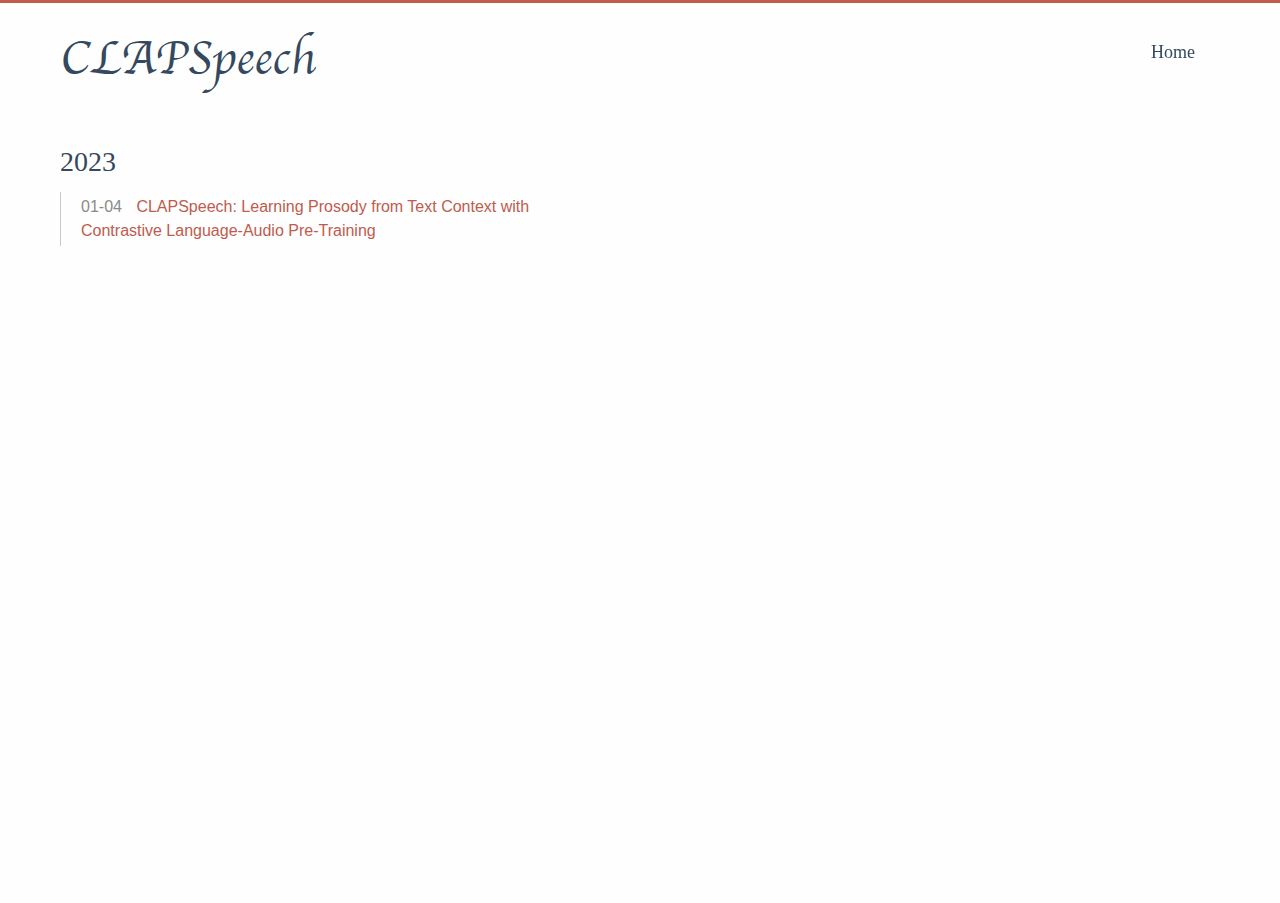
<file: archives/2023/index.html>
<!DOCTYPE html>
<html lang="en">
  <head><meta charset="UTF-8"/>
<meta http-equiv="X-UA-Compatible" content="IE=edge" />
<meta name="viewport" content="width=device-width, initial-scale=1, maximum-scale=1"/>


<meta http-equiv="Cache-Control" content="no-transform" />
<meta http-equiv="Cache-Control" content="no-siteapp" />

<meta name="theme-color" content="#f8f5ec" />
<meta name="msapplication-navbutton-color" content="#f8f5ec">
<meta name="apple-mobile-web-app-capable" content="yes">
<meta name="apple-mobile-web-app-status-bar-style" content="#f8f5ec">

<link rel="alternate" href="/default" title="CLAPSpeech" ><link rel="shortcut icon" type="image/x-icon" href="/clap_icon.png?v=2.11.1" />
<link rel="canonical" href="http://example.com/archives/2023/"/>


<link rel="stylesheet" type="text/css" href="/css/style.css?v=2.11.1" />

<script>
  window.config = {"leancloud":{"app_id":null,"app_key":null},"toc":true,"fancybox":false,"pjax":"","latex":false};
</script>

    <title>Archives - CLAPSpeech
  </title>
  <meta name="generator" content="Hexo 6.3.0"></head>

  <body><div id="mobile-navbar" class="mobile-navbar">
  <div class="mobile-header-logo">
    <a href="/." class="logo">CLAPSpeech</a>
  </div>
  <div class="mobile-navbar-icon">
    <span></span>
    <span></span>
    <span></span>
  </div>
</div>

<nav id="mobile-menu" class="mobile-menu slideout-menu">
  <ul class="mobile-menu-list"><a href="/">
        <li class="mobile-menu-item">Home
          </li>
      </a></ul>
</nav>
<div class="container" id="mobile-panel">
      <header id="header" class="header"><div class="logo-wrapper">
  <a href="/." class="logo">CLAPSpeech</a>
</div>

<nav class="site-navbar"><ul id="menu" class="menu"><li class="menu-item">
          <a class="menu-item-link" href="/">
            Home
            </a>
        </li>
      </ul></nav>
</header>

      <main id="main" class="main">
        <div class="content-wrapper">
          <div id="content" class="content"><section id="archive" class="archive"><div class="archive-title">
          <span class="archive-post-counter">
            1 Post
          </span>
        </div>
      <div class="collection-title">
            <h2 class="archive-year">2023</h2>
          </div>
        <div class="archive-post">
        <span class="archive-post-time">
          01-04
          </span>
        <span class="archive-post-title">
          <a href="/clapspeech/" class="archive-post-link">
            CLAPSpeech: Learning Prosody from Text Context with Contrastive Language-Audio Pre-Training
          </a>
        </span>
      </div>
    </section><nav class="pagination"></nav></div>
</div>
      </main>

      <footer id="footer" class="footer"></footer>

      <div class="back-to-top" id="back-to-top">
        <i class="iconfont icon-up"></i>
      </div>
    </div><script type="text/javascript" src="/lib/jquery/jquery.min.js"></script>
  <script type="text/javascript" src="/lib/slideout/slideout.js"></script>
  <script type="text/javascript" src="/js/src/even.js?v=2.11.1"></script>
</body>
</html>
</file>
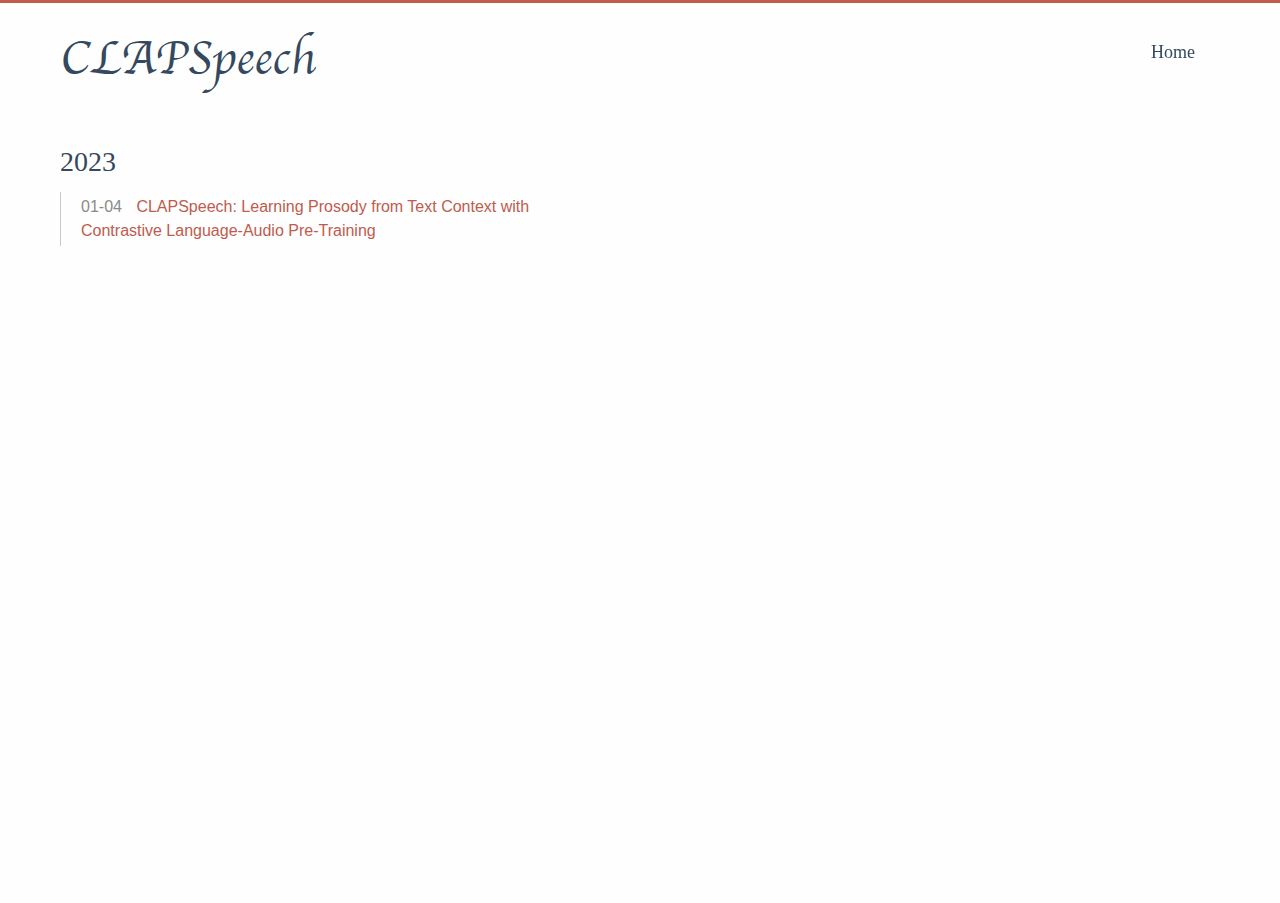
<file: archives/2023/01/index.html>
<!DOCTYPE html>
<html lang="en">
  <head><meta charset="UTF-8"/>
<meta http-equiv="X-UA-Compatible" content="IE=edge" />
<meta name="viewport" content="width=device-width, initial-scale=1, maximum-scale=1"/>


<meta http-equiv="Cache-Control" content="no-transform" />
<meta http-equiv="Cache-Control" content="no-siteapp" />

<meta name="theme-color" content="#f8f5ec" />
<meta name="msapplication-navbutton-color" content="#f8f5ec">
<meta name="apple-mobile-web-app-capable" content="yes">
<meta name="apple-mobile-web-app-status-bar-style" content="#f8f5ec">

<link rel="alternate" href="/default" title="CLAPSpeech" ><link rel="shortcut icon" type="image/x-icon" href="/clap_icon.png?v=2.11.1" />
<link rel="canonical" href="http://example.com/archives/2023/01/"/>


<link rel="stylesheet" type="text/css" href="/css/style.css?v=2.11.1" />

<script>
  window.config = {"leancloud":{"app_id":null,"app_key":null},"toc":true,"fancybox":false,"pjax":"","latex":false};
</script>

    <title>Archives - CLAPSpeech
  </title>
  <meta name="generator" content="Hexo 6.3.0"></head>

  <body><div id="mobile-navbar" class="mobile-navbar">
  <div class="mobile-header-logo">
    <a href="/." class="logo">CLAPSpeech</a>
  </div>
  <div class="mobile-navbar-icon">
    <span></span>
    <span></span>
    <span></span>
  </div>
</div>

<nav id="mobile-menu" class="mobile-menu slideout-menu">
  <ul class="mobile-menu-list"><a href="/">
        <li class="mobile-menu-item">Home
          </li>
      </a></ul>
</nav>
<div class="container" id="mobile-panel">
      <header id="header" class="header"><div class="logo-wrapper">
  <a href="/." class="logo">CLAPSpeech</a>
</div>

<nav class="site-navbar"><ul id="menu" class="menu"><li class="menu-item">
          <a class="menu-item-link" href="/">
            Home
            </a>
        </li>
      </ul></nav>
</header>

      <main id="main" class="main">
        <div class="content-wrapper">
          <div id="content" class="content"><section id="archive" class="archive"><div class="archive-title">
          <span class="archive-post-counter">
            1 Post
          </span>
        </div>
      <div class="collection-title">
            <h2 class="archive-year">2023</h2>
          </div>
        <div class="archive-post">
        <span class="archive-post-time">
          01-04
          </span>
        <span class="archive-post-title">
          <a href="/clapspeech/" class="archive-post-link">
            CLAPSpeech: Learning Prosody from Text Context with Contrastive Language-Audio Pre-Training
          </a>
        </span>
      </div>
    </section><nav class="pagination"></nav></div>
</div>
      </main>

      <footer id="footer" class="footer"></footer>

      <div class="back-to-top" id="back-to-top">
        <i class="iconfont icon-up"></i>
      </div>
    </div><script type="text/javascript" src="/lib/jquery/jquery.min.js"></script>
  <script type="text/javascript" src="/lib/slideout/slideout.js"></script>
  <script type="text/javascript" src="/js/src/even.js?v=2.11.1"></script>
</body>
</html>
</file>
<file: css/style.css>
@charset "UTF-8";
@font-face {
  font-family: 'Chancery';
  src: url("../fonts/chancery/apple-chancery-webfont.eot");
  src: local("Apple Chancery"), url("../fonts/chancery/apple-chancery-webfont.eot?#iefix") format("embedded-opentype"), url("../fonts/chancery/apple-chancery-webfont.woff2") format("woff2"), url("../fonts/chancery/apple-chancery-webfont.woff") format("woff"), url("../fonts/chancery/apple-chancery-webfont.ttf") format("truetype"), url("../fonts/chancery/apple-chancery-webfont.svg#apple-chancery") format("svg");
  font-weight: lighter;
  font-style: normal; }

/*! normalize.css v3.0.2 | MIT License | git.io/normalize */
/**
 * 1. Set default font family to sans-serif.
 * 2. Prevent iOS text size adjust after orientation change, without disabling
 *    user zoom.
 */
html {
  font-family: sans-serif;
  /* 1 */
  -ms-text-size-adjust: 100%;
  /* 2 */
  -webkit-text-size-adjust: 100%;
  /* 2 */ }

/**
 * Remove default margin.
 */
body {
  margin: 0; }

/* HTML5 display definitions
   ========================================================================== */
/**
 * Correct `block` display not defined for any HTML5 element in IE 8/9.
 * Correct `block` display not defined for `details` or `summary` in IE 10/11
 * and Firefox.
 * Correct `block` display not defined for `main` in IE 11.
 */
article,
aside,
details,
figcaption,
figure,
footer,
header,
hgroup,
main,
menu,
nav,
section,
summary {
  display: block; }

/**
 * 1. Correct `inline-block` display not defined in IE 8/9.
 * 2. Normalize vertical alignment of `progress` in Chrome, Firefox, and Opera.
 */
audio,
canvas,
progress,
video {
  display: inline-block;
  /* 1 */
  vertical-align: baseline;
  /* 2 */ }

/**
 * Prevent modern browsers from displaying `audio` without controls.
 * Remove excess height in iOS 5 devices.
 */
audio:not([controls]) {
  display: none;
  height: 0; }

/**
 * Address `[hidden]` styling not present in IE 8/9/10.
 * Hide the `template` element in IE 8/9/11, Safari, and Firefox < 22.
 */
[hidden],
template {
  display: none; }

/* Links
   ========================================================================== */
/**
 * Remove the gray background color from active links in IE 10.
 */
a {
  background-color: transparent; }

/**
 * Improve readability when focused and also mouse hovered in all browsers.
 */
a:active,
a:hover {
  outline: 0; }

/* Text-level semantics
   ========================================================================== */
/**
 * Address styling not present in IE 8/9/10/11, Safari, and Chrome.
 */
abbr[title] {
  border-bottom: 1px dotted; }

/**
 * Address style set to `bolder` in Firefox 4+, Safari, and Chrome.
 */
b,
strong {
  font-weight: bold; }

/**
 * Address styling not present in Safari and Chrome.
 */
dfn {
  font-style: italic; }

/**
 * Address variable `h1` font-size and margin within `section` and `article`
 * contexts in Firefox 4+, Safari, and Chrome.
 */
h1 {
  font-size: 2em;
  margin: 0.67em 0; }

/**
 * Address styling not present in IE 8/9.
 */
mark {
  background: #ff0;
  color: #000; }

/**
 * Address inconsistent and variable font size in all browsers.
 */
small {
  font-size: 80%; }

/**
 * Prevent `sub` and `sup` affecting `line-height` in all browsers.
 */
sub,
sup {
  font-size: 75%;
  line-height: 0;
  position: relative;
  vertical-align: baseline; }

sup {
  top: -0.5em; }

sub {
  bottom: -0.25em; }

/* Embedded content
   ========================================================================== */
/**
 * Remove border when inside `a` element in IE 8/9/10.
 */
img {
  border: 0; }

/**
 * Correct overflow not hidden in IE 9/10/11.
 */
svg:not(:root) {
  overflow: hidden; }

/* Grouping content
   ========================================================================== */
/**
 * Address margin not present in IE 8/9 and Safari.
 */
figure {
  margin: 1em 40px; }

/**
 * Address differences between Firefox and other browsers.
 */
hr {
  -moz-box-sizing: content-box;
  box-sizing: content-box;
  height: 0; }

/**
 * Contain overflow in all browsers.
 */
pre {
  overflow: auto; }

/**
 * Address odd `em`-unit font size rendering in all browsers.
 */
code,
kbd,
pre,
samp {
  font-family: monospace, monospace;
  font-size: 1em; }

/* Forms
   ========================================================================== */
/**
 * Known limitation: by default, Chrome and Safari on OS X allow very limited
 * styling of `select`, unless a `border` property is set.
 */
/**
 * 1. Correct color not being inherited.
 *    Known issue: affects color of disabled elements.
 * 2. Correct font properties not being inherited.
 * 3. Address margins set differently in Firefox 4+, Safari, and Chrome.
 */
button,
input,
optgroup,
select,
textarea {
  color: inherit;
  /* 1 */
  font: inherit;
  /* 2 */
  margin: 0;
  /* 3 */ }

/**
 * Address `overflow` set to `hidden` in IE 8/9/10/11.
 */
button {
  overflow: visible; }

/**
 * Address inconsistent `text-transform` inheritance for `button` and `select`.
 * All other form control elements do not inherit `text-transform` values.
 * Correct `button` style inheritance in Firefox, IE 8/9/10/11, and Opera.
 * Correct `select` style inheritance in Firefox.
 */
button,
select {
  text-transform: none; }

/**
 * 1. Avoid the WebKit bug in Android 4.0.* where (2) destroys native `audio`
 *    and `video` controls.
 * 2. Correct inability to style clickable `input` types in iOS.
 * 3. Improve usability and consistency of cursor style between image-type
 *    `input` and others.
 */
button,
html input[type="button"],
input[type="reset"],
input[type="submit"] {
  -webkit-appearance: button;
  /* 2 */
  cursor: pointer;
  /* 3 */ }

/**
 * Re-set default cursor for disabled elements.
 */
button[disabled],
html input[disabled] {
  cursor: default; }

/**
 * Remove inner padding and border in Firefox 4+.
 */
button::-moz-focus-inner,
input::-moz-focus-inner {
  border: 0;
  padding: 0; }

/**
 * Address Firefox 4+ setting `line-height` on `input` using `!important` in
 * the UA stylesheet.
 */
input {
  line-height: normal; }

/**
 * It's recommended that you don't attempt to style these elements.
 * Firefox's implementation doesn't respect box-sizing, padding, or width.
 *
 * 1. Address box sizing set to `content-box` in IE 8/9/10.
 * 2. Remove excess padding in IE 8/9/10.
 */
input[type="checkbox"],
input[type="radio"] {
  box-sizing: border-box;
  /* 1 */
  padding: 0;
  /* 2 */ }

/**
 * Fix the cursor style for Chrome's increment/decrement buttons. For certain
 * `font-size` values of the `input`, it causes the cursor style of the
 * decrement button to change from `default` to `text`.
 */
input[type="number"]::-webkit-inner-spin-button,
input[type="number"]::-webkit-outer-spin-button {
  height: auto; }

/**
 * 1. Address `appearance` set to `searchfield` in Safari and Chrome.
 * 2. Address `box-sizing` set to `border-box` in Safari and Chrome
 *    (include `-moz` to future-proof).
 */
input[type="search"] {
  -webkit-appearance: textfield;
  /* 1 */
  -moz-box-sizing: content-box;
  -webkit-box-sizing: content-box;
  /* 2 */
  box-sizing: content-box; }

/**
 * Remove inner padding and search cancel button in Safari and Chrome on OS X.
 * Safari (but not Chrome) clips the cancel button when the search input has
 * padding (and `textfield` appearance).
 */
input[type="search"]::-webkit-search-cancel-button,
input[type="search"]::-webkit-search-decoration {
  -webkit-appearance: none; }

/**
 * Define consistent border, margin, and padding.
 */
fieldset {
  border: 1px solid #c0c0c0;
  margin: 0 2px;
  padding: 0.35em 0.625em 0.75em; }

/**
 * 1. Correct `color` not being inherited in IE 8/9/10/11.
 * 2. Remove padding so people aren't caught out if they zero out fieldsets.
 */
legend {
  border: 0;
  /* 1 */
  padding: 0;
  /* 2 */ }

/**
 * Remove default vertical scrollbar in IE 8/9/10/11.
 */
textarea {
  overflow: auto; }

/**
 * Don't inherit the `font-weight` (applied by a rule above).
 * NOTE: the default cannot safely be changed in Chrome and Safari on OS X.
 */
optgroup {
  font-weight: bold; }

/* Tables
   ========================================================================== */
/**
 * Remove most spacing between table cells.
 */
table {
  border-collapse: collapse;
  border-spacing: 0; }

td,
th {
  padding: 0; }

html {
  font-size: 16px;
  box-sizing: border-box; }

body {
  padding: 0;
  margin: 0;
  font-family: "Source Sans Pro", "Helvetica Neue", Arial, sans-serif;
  font-weight: normal;
  -webkit-font-smoothing: antialiased;
  -moz-osx-font-smoothing: grayscale;
  line-height: 1.5;
  color: #34495e;
  background: #fefefe;
  scroll-behavior: smooth;
  border-top: 3px solid #c05b4d; }
  body.hide-top {
    border-top: 3px solid transparent; }

@media screen and (max-width: 1200px) {
  body {
    border-top: 0; } }

::selection {
  background: #c05b4d;
  color: #fff; }

img {
  max-width: 100%;
  height: auto;
  display: inline-block;
  vertical-align: middle; }

a {
  color: #34495e;
  text-decoration: none; }

h1 {
  font-size: 26px;
  font-family: Athelas, STHeiti, Microsoft Yahei, serif; }

h2 {
  font-size: 24px;
  font-family: Athelas, STHeiti, Microsoft Yahei, serif; }

h3 {
  font-size: 20px;
  font-family: Athelas, STHeiti, Microsoft Yahei, serif; }

h4 {
  font-size: 16px;
  font-family: Athelas, STHeiti, Microsoft Yahei, serif; }

h5 {
  font-size: 14px;
  font-family: Athelas, STHeiti, Microsoft Yahei, serif; }

h6 {
  font-size: 14px;
  font-family: Athelas, STHeiti, Microsoft Yahei, serif; }

.container {
  margin: 0 auto;
  width: 1200px; }

@media screen and (max-width: 1200px) {
  .container {
    width: 100%;
    box-shadow: -1px -5px 5px #cacaca; } }

.content-wrapper {
  padding: 0 20px; }

.video-container {
  position: relative;
  padding-bottom: 56.25%;
  /* 16:9 */
  padding-top: 25px;
  height: 0; }

.video-container iframe {
  position: absolute;
  top: 0;
  left: 0;
  width: 100%;
  height: 100%; }

.header {
  padding: 20px 20px; }
  .header:before, .header:after {
    content: " ";
    display: table; }
  .header:after {
    clear: both; }
  .header .logo-wrapper {
    float: left; }
    .header .logo-wrapper .logo {
      font-size: 48px;
      font-family: "Chancery", cursive, LiSu, sans-serif; }
  @media screen and (max-width: 1200px) {
    .header .logo-wrapper {
      display: none; } }
  .header .site-navbar {
    float: right; }
    .header .site-navbar .menu {
      display: inline-block;
      position: relative;
      padding-left: 0;
      padding-right: 25px;
      font-family: Athelas, STHeiti, Microsoft Yahei, serif; }
      .header .site-navbar .menu .menu-item {
        display: inline-block;
        display: inline-block;
        vertical-align: middle;
        transform: translateZ(0);
        backface-visibility: hidden;
        box-shadow: 0 0 1px transparent;
        position: relative;
        overflow: hidden; }
        .header .site-navbar .menu .menu-item + .menu-item {
          margin-left: 10px; }
        .header .site-navbar .menu .menu-item:before {
          content: '';
          position: absolute;
          z-index: -1;
          height: 2px;
          bottom: 0;
          left: 51%;
          right: 51%;
          background: #c05b4d;
          transition-duration: 0.2s;
          transition-property: right, left;
          transition-timing-function: ease-out; }
        .header .site-navbar .menu .menu-item.active:before, .header .site-navbar .menu .menu-item:active:before, .header .site-navbar .menu .menu-item:focus:before, .header .site-navbar .menu .menu-item:hover:before {
          right: 0;
          left: 0; }
      .header .site-navbar .menu .menu-item-link {
        font-size: 18px; }
  @media screen and (max-width: 1200px) {
    .header .site-navbar {
      display: none; } }

@media screen and (max-width: 1200px) {
  .header {
    padding: 50px 0 0;
    text-align: center; } }

.posts {
  margin-bottom: 20px; }

.post {
  padding: 1.5em 0; }
  .post + .post {
    border-top: 1px solid #e6e6e6; }
  .post .post-header {
    margin-bottom: 20px; }
    .post .post-header .post-title {
      margin: 0;
      font-size: 27px;
      font-weight: 400;
      font-family: Athelas, STHeiti, Microsoft Yahei, serif; }
    .post .post-header .post-link {
      display: inline-block;
      vertical-align: middle;
      transform: translateZ(0);
      backface-visibility: hidden;
      box-shadow: 0 0 1px transparent;
      position: relative;
      overflow: hidden; }
      .post .post-header .post-link:before {
        content: '';
        position: absolute;
        z-index: -1;
        height: 2px;
        bottom: 0;
        left: 51%;
        right: 51%;
        background: #c05b4d;
        transition-duration: 0.2s;
        transition-property: right, left;
        transition-timing-function: ease-out; }
      .post .post-header .post-link.active:before, .post .post-header .post-link:active:before, .post .post-header .post-link:focus:before, .post .post-header .post-link:hover:before {
        right: 0;
        left: 0; }
    .post .post-header .post-meta .post-time {
      font-size: 15px;
      color: #8a8a8a; }
    .post .post-header .post-meta .post-category {
      display: inline;
      font-size: 14px;
      color: #8a8a8a; }
      .post .post-header .post-meta .post-category::before {
        content: '·'; }
      .post .post-header .post-meta .post-category a {
        color: inherit; }
        .post .post-header .post-meta .post-category a + a::before {
          content: '/';
          margin-right: 3px;
          color: #8a8a8a !important; }
        .post .post-header .post-meta .post-category a:hover {
          color: #c05b4d; }
    .post .post-header .post-meta .post-visits {
      display: inline-block;
      font-size: 14px;
      color: #8a8a8a; }
      .post .post-header .post-meta .post-visits::before {
        content: '·'; }
  .post .post-toc {
    position: absolute;
    width: 200px;
    margin-left: 1185px;
    padding: 10px;
    font-family: Athelas, STHeiti, Microsoft Yahei, serif;
    border-radius: 5px;
    background: rgba(248, 245, 236, 0.6);
    box-shadow: 1px 1px 2px rgba(0, 0, 0, 0.125);
    word-wrap: break-word;
    box-sizing: border-box; }
    .post .post-toc .post-toc-title {
      margin: 0 10px;
      font-size: 20px;
      font-weight: 400;
      text-transform: uppercase; }
    .post .post-toc .post-toc-content {
      font-size: 15px; }
      .post .post-toc .post-toc-content .toc,
      .post .post-toc .post-toc-content .toc-child {
        list-style: square; }
      .post .post-toc .post-toc-content .toc {
        margin: 10px 0;
        padding-left: 20px; }
        .post .post-toc .post-toc-content .toc .toc-child {
          padding-left: 15px; }
      .post .post-toc .post-toc-content .toc-link.active {
        color: #c05b4d; }
  @media screen and (max-width: 1585px) {
    .post .post-toc {
      display: none; } }
  .post .post-content h1 {
    font-weight: 400;
    font-family: Athelas, STHeiti, Microsoft Yahei, serif; }
  .post .post-content h2 {
    font-weight: 400;
    font-family: Athelas, STHeiti, Microsoft Yahei, serif; }
  .post .post-content h3 {
    font-weight: 400;
    font-family: Athelas, STHeiti, Microsoft Yahei, serif; }
  .post .post-content h4 {
    font-weight: 400;
    font-family: Athelas, STHeiti, Microsoft Yahei, serif; }
  .post .post-content h5 {
    font-weight: 400;
    font-family: Athelas, STHeiti, Microsoft Yahei, serif; }
  .post .post-content h6 {
    font-weight: 400;
    font-family: Athelas, STHeiti, Microsoft Yahei, serif; }
  .post .post-content .headerlink:hover {
    border-bottom: 0; }
  .post .post-content a {
    color: #c05b4d;
    word-break: break-all; }
    .post .post-content a:hover {
      border-bottom: 1px solid #c05b4d; }
    .post .post-content a.fancybox {
      border: 0; }
  .post .post-content ul {
    padding-left: 0;
    list-style: inside; }
    .post .post-content ul li input[type="checkbox"] {
      margin-right: 5px; }
  .post .post-content blockquote {
    margin: 2em 0;
    padding: 10px 20px;
    position: relative;
    color: rgba(52, 73, 94, 0.8);
    background-color: rgba(192, 91, 77, 0.05);
    border-left: 3px solid rgba(192, 91, 77, 0.3);
    box-shadow: 1px 1px 2px rgba(0, 0, 0, 0.125); }
    .post .post-content blockquote p {
      margin: 0; }
  .post .post-content img {
    display: inline-block;
    max-width: 100%; }
  .post .post-content .table-responsive {
    width: 100%;
    margin-bottom: 20px;
    overflow: auto;
    border: 3px double #f4efe1; }
  .post .post-content table {
    width: 100%;
    max-width: 100%;
    border-spacing: 0;
    box-shadow: 2px 2px 3px rgba(0, 0, 0, 0.125); }
    .post .post-content table thead {
      background: #f8f5ec; }
    .post .post-content table th, .post .post-content table td {
      padding: 5px 15px;
      border: 1px double #f4efe1; }
  .post .post-content code, .post .post-content pre {
    padding: 7px;
    font-size: 13px;
    font-family: Consolas, Monaco, Menlo, Consolas, monospace;
    background: #f8f5ec; }
  .post .post-content code {
    padding: 3px 5px;
    border-radius: 4px;
    color: #c7254e;
    word-break: normal;
    white-space: pre-warp;
    word-wrap: break-word; }
  .post .post-content .highlight {
    margin: 1em 0;
    border-radius: 5px;
    overflow-x: auto;
    box-shadow: 1px 1px 2px rgba(0, 0, 0, 0.125);
    position: relative; }
    .post .post-content .highlight table {
      position: relative;
      max-width: none; }
      .post .post-content .highlight table::after {
        position: absolute;
        top: 0;
        right: 0;
        left: 0;
        padding: 2px 7px;
        font-size: 13px;
        font-weight: bold;
        color: #b1b1b1;
        background: #f4efe1;
        content: 'Code'; }
    .post .post-content .highlight.html > table::after {
      content: "HTML"; }
    .post .post-content .highlight.html > figcaption > span::after {
      content: " · HTML"; }
    .post .post-content .highlight.html figcaption + table::after {
      display: none; }
    .post .post-content .highlight.js > table::after {
      content: "JavaScript"; }
    .post .post-content .highlight.js > figcaption > span::after {
      content: " · JavaScript"; }
    .post .post-content .highlight.js figcaption + table::after {
      display: none; }
    .post .post-content .highlight.bash > table::after {
      content: "Bash"; }
    .post .post-content .highlight.bash > figcaption > span::after {
      content: " · Bash"; }
    .post .post-content .highlight.bash figcaption + table::after {
      display: none; }
    .post .post-content .highlight.css > table::after {
      content: "CSS"; }
    .post .post-content .highlight.css > figcaption > span::after {
      content: " · CSS"; }
    .post .post-content .highlight.css figcaption + table::after {
      display: none; }
    .post .post-content .highlight.scss > table::after {
      content: "Scss"; }
    .post .post-content .highlight.scss > figcaption > span::after {
      content: " · Scss"; }
    .post .post-content .highlight.scss figcaption + table::after {
      display: none; }
    .post .post-content .highlight.java > table::after {
      content: "Java"; }
    .post .post-content .highlight.java > figcaption > span::after {
      content: " · Java"; }
    .post .post-content .highlight.java figcaption + table::after {
      display: none; }
    .post .post-content .highlight.xml > table::after {
      content: "XML"; }
    .post .post-content .highlight.xml > figcaption > span::after {
      content: " · XML"; }
    .post .post-content .highlight.xml figcaption + table::after {
      display: none; }
    .post .post-content .highlight.python > table::after {
      content: "Python"; }
    .post .post-content .highlight.python > figcaption > span::after {
      content: " · Python"; }
    .post .post-content .highlight.python figcaption + table::after {
      display: none; }
    .post .post-content .highlight.json > table::after {
      content: "JSON"; }
    .post .post-content .highlight.json > figcaption > span::after {
      content: " · JSON"; }
    .post .post-content .highlight.json figcaption + table::after {
      display: none; }
    .post .post-content .highlight.swift > table::after {
      content: "Swift"; }
    .post .post-content .highlight.swift > figcaption > span::after {
      content: " · Swift"; }
    .post .post-content .highlight.swift figcaption + table::after {
      display: none; }
    .post .post-content .highlight.ruby > table::after {
      content: "Ruby"; }
    .post .post-content .highlight.ruby > figcaption > span::after {
      content: " · Ruby"; }
    .post .post-content .highlight.ruby figcaption + table::after {
      display: none; }
    .post .post-content .highlight.php > table::after {
      content: "PHP"; }
    .post .post-content .highlight.php > figcaption > span::after {
      content: " · PHP"; }
    .post .post-content .highlight.php figcaption + table::after {
      display: none; }
    .post .post-content .highlight.c > table::after {
      content: "C"; }
    .post .post-content .highlight.c > figcaption > span::after {
      content: " · C"; }
    .post .post-content .highlight.c figcaption + table::after {
      display: none; }
    .post .post-content .highlight.cpp > table::after {
      content: "C++"; }
    .post .post-content .highlight.cpp > figcaption > span::after {
      content: " · C++"; }
    .post .post-content .highlight.cpp figcaption + table::after {
      display: none; }
    .post .post-content .highlight.scheme > table::after {
      content: "Scheme"; }
    .post .post-content .highlight.scheme > figcaption > span::after {
      content: " · Scheme"; }
    .post .post-content .highlight.scheme figcaption + table::after {
      display: none; }
    .post .post-content .highlight.objectivec > table::after {
      content: "Objective-C"; }
    .post .post-content .highlight.objectivec > figcaption > span::after {
      content: " · Objective-C"; }
    .post .post-content .highlight.objectivec figcaption + table::after {
      display: none; }
    .post .post-content .highlight.yml > table::after {
      content: "YAML"; }
    .post .post-content .highlight.yml > figcaption > span::after {
      content: " · YAML"; }
    .post .post-content .highlight.yml figcaption + table::after {
      display: none; }
    .post .post-content .highlight.stylus > table::after {
      content: "Stylus"; }
    .post .post-content .highlight.stylus > figcaption > span::after {
      content: " · Stylus"; }
    .post .post-content .highlight.stylus figcaption + table::after {
      display: none; }
    .post .post-content .highlight.sql > table::after {
      content: "SQL"; }
    .post .post-content .highlight.sql > figcaption > span::after {
      content: " · SQL"; }
    .post .post-content .highlight.sql figcaption + table::after {
      display: none; }
    .post .post-content .highlight.http > table::after {
      content: "HTTP"; }
    .post .post-content .highlight.http > figcaption > span::after {
      content: " · HTTP"; }
    .post .post-content .highlight.http figcaption + table::after {
      display: none; }
    .post .post-content .highlight.go > table::after {
      content: "Go"; }
    .post .post-content .highlight.go > figcaption > span::after {
      content: " · Go"; }
    .post .post-content .highlight.go figcaption + table::after {
      display: none; }
    .post .post-content .highlight.kotlin > table::after {
      content: "Kotlin"; }
    .post .post-content .highlight.kotlin > figcaption > span::after {
      content: " · Kotlin"; }
    .post .post-content .highlight.kotlin figcaption + table::after {
      display: none; }
    .post .post-content .highlight figcaption {
      position: absolute;
      top: 0;
      width: 100%;
      padding: 2px 7px;
      font-size: 13px;
      font-weight: bold;
      color: #b1b1b1;
      background: #f4efe1;
      z-index: 20;
      overflow-x: hidden;
      box-sizing: border-box; }
      .post .post-content .highlight figcaption > a {
        position: absolute;
        right: 0;
        display: inline-box;
        margin-right: 7px;
        font-weight: 400; }
        .post .post-content .highlight figcaption > a:hover {
          text-decoration: none;
          border: 0; }
    .post .post-content .highlight .code pre {
      margin: 0;
      padding: 30px 10px 10px; }
    .post .post-content .highlight .gutter {
      width: 10px;
      color: #cacaca; }
      .post .post-content .highlight .gutter pre {
        margin: 0;
        padding: 30px 7px 10px; }
    .post .post-content .highlight .line {
      height: 20px; }
    .post .post-content .highlight table, .post .post-content .highlight tr, .post .post-content .highlight td {
      margin: 0;
      padding: 0;
      width: 100%;
      border-collapse: collapse; }
    .post .post-content .highlight .code .comment,
    .post .post-content .highlight .code .quote {
      color: #93a1a1; }
    .post .post-content .highlight .code .keyword,
    .post .post-content .highlight .code .selector-tag,
    .post .post-content .highlight .code .addition {
      color: #859900; }
    .post .post-content .highlight .code .number,
    .post .post-content .highlight .code .string,
    .post .post-content .highlight .code .meta .meta-string,
    .post .post-content .highlight .code .literal,
    .post .post-content .highlight .code .doctag,
    .post .post-content .highlight .code .regexp {
      color: #2aa198; }
    .post .post-content .highlight .code .title,
    .post .post-content .highlight .code .section,
    .post .post-content .highlight .code .name,
    .post .post-content .highlight .code .selector-id,
    .post .post-content .highlight .code .selector-class {
      color: #268bd2; }
    .post .post-content .highlight .code .attribute,
    .post .post-content .highlight .code .attr,
    .post .post-content .highlight .code .variable,
    .post .post-content .highlight .code .template-variable,
    .post .post-content .highlight .code .class .title,
    .post .post-content .highlight .code .type {
      color: #b58900; }
    .post .post-content .highlight .code .symbol,
    .post .post-content .highlight .code .bullet,
    .post .post-content .highlight .code .subst,
    .post .post-content .highlight .code .meta,
    .post .post-content .highlight .code .meta .keyword,
    .post .post-content .highlight .code .selector-attr,
    .post .post-content .highlight .code .selector-pseudo,
    .post .post-content .highlight .code .link {
      color: #cb4b16; }
    .post .post-content .highlight .code .built_in,
    .post .post-content .highlight .code .deletion {
      color: #dc322f; }
  .post .post-content .read-more .read-more-link {
    color: #c05b4d;
    font-size: 1.1em;
    font-family: Athelas, STHeiti, Microsoft Yahei, serif; }
    .post .post-content .read-more .read-more-link:hover {
      border-bottom: 1px solid #c05b4d; }
  .post .post-copyright {
    margin-top: 20px;
    padding-top: 10px;
    border-top: 1px dashed #e6e6e6; }
    .post .post-copyright .copyright-item {
      margin: 5px 0;
      word-break: normal;
      white-space: pre-warp;
      word-wrap: break-word; }
      .post .post-copyright .copyright-item a {
        color: #c05b4d; }
  .post .post-reward {
    margin-top: 20px;
    padding-top: 10px;
    text-align: center;
    border-top: 1px dashed #e6e6e6; }
    .post .post-reward .reward-button {
      margin: 15px 0;
      padding: 3px 7px;
      display: inline-block;
      color: #c05b4d;
      border: 1px solid #c05b4d;
      border-radius: 5px;
      cursor: pointer; }
      .post .post-reward .reward-button:hover {
        color: #fefefe;
        background-color: #c05b4d;
        transition: 0.5s; }
    .post .post-reward #reward:checked ~ .qr-code {
      display: block; }
    .post .post-reward #reward:checked ~ .reward-button {
      display: none; }
    .post .post-reward .qr-code {
      display: none;
      margin-top: 15px; }
      .post .post-reward .qr-code .qr-code-image {
        display: inline-block;
        min-width: 200px;
        width: 40%; }
      .post .post-reward .qr-code .image {
        width: 200px;
        height: 200px; }
  .post .post-footer {
    margin-top: 20px;
    border-top: 1px solid #e6e6e6;
    font-family: Athelas, STHeiti, Microsoft Yahei, serif; }
    .post .post-footer .post-tags {
      padding: 15px 0; }
      .post .post-footer .post-tags a {
        margin-right: 5px;
        color: #c05b4d;
        word-break: break-all; }
        .post .post-footer .post-tags a::before {
          content: '#'; }
    .post .post-footer .post-nav {
      margin: 1em 0; }
      .post .post-footer .post-nav:before, .post .post-footer .post-nav:after {
        content: " ";
        display: table; }
      .post .post-footer .post-nav:after {
        clear: both; }
      .post .post-footer .post-nav .prev,
      .post .post-footer .post-nav .next {
        font-weight: 600;
        font-size: 18px;
        font-family: Athelas, STHeiti, Microsoft Yahei, serif;
        transition-property: transform;
        transition-timing-function: ease-out;
        transition-duration: 0.3s; }
      .post .post-footer .post-nav .prev {
        float: left; }
        .post .post-footer .post-nav .prev:hover {
          color: #c05b4d;
          transform: translateX(-4px); }
      .post .post-footer .post-nav .next {
        float: right; }
        .post .post-footer .post-nav .next:hover {
          color: #c05b4d;
          transform: translateX(4px); }
      .post .post-footer .post-nav .nav-mobile {
        display: none; }
  @media screen and (max-width: 1200px) {
    .post .post-footer .post-nav .nav-default {
      display: none; }
    .post .post-footer .post-nav .nav-mobile {
      display: inline; } }

.pagination {
  margin: 2em 0; }
  .pagination:before, .pagination:after {
    content: " ";
    display: table; }
  .pagination:after {
    clear: both; }
  .pagination .prev,
  .pagination .next {
    font-weight: 600;
    font-size: 20px;
    font-family: Athelas, STHeiti, Microsoft Yahei, serif;
    transition-property: transform;
    transition-timing-function: ease-out;
    transition-duration: 0.3s; }
  .pagination .prev {
    float: left; }
    .pagination .prev:hover {
      color: #c05b4d;
      transform: translateX(-4px); }
  .pagination .next {
    float: right; }
    .pagination .next:hover {
      color: #c05b4d;
      transform: translateX(4px); }

.footer {
  margin-top: 2em; }
  .footer .social-links {
    text-align: center; }
    .footer .social-links .iconfont {
      font-size: 30px; }
      .footer .social-links .iconfont + .iconfont {
        margin-left: 10px; }
      .footer .social-links .iconfont:hover {
        color: #c05b4d; }
  .footer .copyright {
    margin: 10px 0;
    color: #8a8a8a;
    text-align: center;
    font-family: Athelas, STHeiti, Microsoft Yahei, serif; }
    .footer .copyright .hexo-link,
    .footer .copyright .theme-link {
      color: #c05b4d; }
    .footer .copyright .copyright-year {
      display: block; }
      .footer .copyright .copyright-year .heart {
        font-size: 14px; }

.archive {
  margin: 2em 0px;
  max-width: 550px; }
  .archive .archive-title {
    font-family: Athelas, STHeiti, Microsoft Yahei, serif; }
    .archive .archive-title.tag, .archive .archive-title.category {
      margin: 15px 0; }
    .archive .archive-title .archive-name {
      margin: 0;
      display: inline-block;
      font-weight: 400;
      font-size: 30px;
      line-height: 32px; }
    .archive .archive-title .archive-post-counter {
      display: none;
      color: #8a8a8a; }
  .archive .collection-title {
    font-family: Athelas, STHeiti, Microsoft Yahei, serif; }
    .archive .collection-title .archive-year {
      margin: 15px 0;
      font-weight: 400;
      font-size: 28px;
      line-height: 30px; }
  .archive .archive-post {
    padding: 3px 20px;
    border-left: 1px solid #cacaca; }
    .archive .archive-post .archive-post-time {
      margin-right: 10px;
      color: #8a8a8a; }
    .archive .archive-post .archive-post-title .archive-post-link {
      color: #c05b4d; }
    .archive .archive-post::first-child {
      margin-top: 10px; }
    .archive .archive-post:hover {
      border-left: 3px solid #c05b4d;
      transition: 0.2s ease-out;
      transform: translateX(4px); }
      .archive .archive-post:hover .archive-post-time {
        color: #717171; }
      .archive .archive-post:hover .archive-post-title .archive-post-link {
        color: #a14639; }

@media screen and (max-width: 1200px) {
  .archive {
    margin-left: auto;
    margin-right: auto; }
    .archive .archive-title .archive-name {
      font-size: 26px; }
    .archive .collection-title .archive-year {
      margin: 10px 0;
      font-size: 24px; }
    .archive .archive-post {
      padding: 5px 10px; }
      .archive .archive-post .archive-post-time {
        font-size: 13px;
        display: block; } }

.tag-cloud {
  margin: 2em 0 3em;
  text-align: center;
  font-family: Athelas, STHeiti, Microsoft Yahei, serif; }
  .tag-cloud .tag-cloud-title {
    display: inline-block;
    font-size: 18px;
    color: #c05b4d;
    border-bottom: 2px solid #c05b4d; }
  .tag-cloud .tag-cloud-tags {
    margin: 10px 0; }
    .tag-cloud .tag-cloud-tags a {
      display: inline-block;
      position: relative;
      margin: 5px 10px;
      word-wrap: break-word;
      transition-duration: 0.2s;
      transition-property: transform;
      transition-timing-function: ease-out; }
      .tag-cloud .tag-cloud-tags a:active, .tag-cloud .tag-cloud-tags a:focus, .tag-cloud .tag-cloud-tags a:hover {
        color: #c05b4d;
        transform: scale(1.1); }

.categories {
  margin: 2em 0 3em;
  text-align: center;
  font-family: Athelas, STHeiti, Microsoft Yahei, serif; }
  .categories .categories-title {
    display: inline-block;
    font-size: 18px;
    color: #c05b4d;
    border-bottom: 2px solid #c05b4d; }
  .categories .categories-tags {
    margin: 10px 0; }
    .categories .categories-tags .category-link {
      display: inline-block;
      position: relative;
      margin: 5px 10px;
      word-wrap: break-word;
      transition-duration: 0.2s;
      transition-property: transform;
      transition-timing-function: ease-out; }
      .categories .categories-tags .category-link .category-count {
        display: inline-block;
        position: relative;
        top: -8px;
        right: -2px;
        color: #c05b4d;
        font-size: 12px; }
      .categories .categories-tags .category-link:active, .categories .categories-tags .category-link:focus, .categories .categories-tags .category-link:hover {
        color: #c05b4d;
        transform: scale(1.1); }

@font-face {
  font-family: 'iconfont';
  /* project id 96542 */
  src: url("//at.alicdn.com/t/font_96542_ixz9jngnf1sb57b9.eot");
  src: url("//at.alicdn.com/t/font_96542_ixz9jngnf1sb57b9.eot?#iefix") format("embedded-opentype"), url("//at.alicdn.com/t/font_96542_ixz9jngnf1sb57b9.woff") format("woff"), url("//at.alicdn.com/t/font_96542_ixz9jngnf1sb57b9.ttf") format("truetype"), url("//at.alicdn.com/t/font_96542_ixz9jngnf1sb57b9.svg#iconfont") format("svg"); }

.iconfont {
  font-family: "iconfont" !important;
  font-style: normal;
  -webkit-font-smoothing: antialiased;
  -webkit-text-stroke-width: 0.2px;
  -moz-osx-font-smoothing: grayscale;
  cursor: pointer; }

.icon-instagram:before {
  font-size: .95em;
  content: "\e611";
  position: relative;
  top: -1px; }

.icon-douban:before {
  content: "\e610"; }

.icon-tumblr:before {
  content: "\e69f";
  font-size: .85em;
  position: relative;
  top: -4px; }

.icon-linkedin:before {
  content: "\e60d";
  position: relative;
  top: -4px; }

.icon-twitter:before {
  content: "\e600"; }

.icon-weibo:before {
  content: "\e602"; }

.icon-stack-overflow:before {
  content: "\e603";
  font-size: .85em;
  position: relative;
  top: -4px; }

.icon-email:before {
  content: "\e605";
  position: relative;
  top: -2px; }

.icon-facebook:before {
  content: "\e601";
  font-size: .95em;
  position: relative;
  top: -2px; }

.icon-github:before {
  content: "\e606";
  position: relative;
  top: -3px; }

.icon-rss:before {
  content: "\e604"; }

.icon-google:before {
  content: "\e609"; }

.icon-zhihu:before {
  content: "\e607";
  font-size: .9em;
  position: relative;
  top: -2px; }

.icon-pocket:before {
  content: "\e856"; }

/* Generic Icon */
.icon-heart:before {
  content: "\e608"; }

.icon-right:before {
  content: "\e60a"; }

.icon-left:before {
  content: "\e60b"; }

.icon-up:before {
  content: "\e60c"; }

.icon-close:before {
  content: "\e60f"; }

.slideout-menu {
  position: fixed;
  top: 0;
  left: 0px;
  bottom: 0;
  width: 180px;
  min-height: 100vh;
  overflow-y: hidden;
  -webkit-overflow-scrolling: touch;
  z-index: 0;
  display: none; }

.slideout-panel {
  position: relative;
  z-index: 1;
  background-color: #fefefe;
  min-height: 100vh; }

.slideout-open,
.slideout-open body,
.slideout-open .slideout-panel {
  overflow: hidden; }

.slideout-open .slideout-menu {
  display: block; }

.mobile-navbar {
  display: none;
  position: fixed;
  top: 0;
  left: 0;
  width: 100%;
  height: 50px;
  background: #fefefe;
  box-shadow: 0px 2px 2px #cacaca;
  text-align: center;
  transition: transform 300ms ease;
  z-index: 99; }
  .mobile-navbar.fixed-open {
    transform: translate3d(180px, 0px, 0px); }
  .mobile-navbar .mobile-header-logo {
    display: inline-block;
    margin-right: 50px; }
    .mobile-navbar .mobile-header-logo .logo {
      font-size: 22px;
      line-height: 50px;
      font-family: "Chancery", cursive, LiSu, sans-serif; }
  .mobile-navbar .mobile-navbar-icon {
    color: #c05b4d;
    height: 50px;
    width: 50px;
    font-size: 24px;
    text-align: center;
    float: left;
    position: relative;
    transition: background 0.5s; }

@keyframes clickfirst {
  0% {
    transform: translateY(6px) rotate(0deg); }
  100% {
    transform: translateY(0) rotate(45deg); } }

@keyframes clickmid {
  0% {
    opacity: 1; }
  100% {
    opacity: 0; } }

@keyframes clicklast {
  0% {
    transform: translateY(-6px) rotate(0deg); }
  100% {
    transform: translateY(0) rotate(-45deg); } }

@keyframes outfirst {
  0% {
    transform: translateY(0) rotate(-45deg); }
  100% {
    transform: translateY(-6px) rotate(0deg); } }

@keyframes outmid {
  0% {
    opacity: 0; }
  100% {
    opacity: 1; } }

@keyframes outlast {
  0% {
    transform: translateY(0) rotate(45deg); }
  100% {
    transform: translateY(6px) rotate(0deg); } }
    .mobile-navbar .mobile-navbar-icon span {
      position: absolute;
      left: calc((100% - 20px) / 2);
      top: calc((100% - 1px) / 2);
      width: 20px;
      height: 1px;
      background-color: #c05b4d; }
      .mobile-navbar .mobile-navbar-icon span:nth-child(1) {
        transform: translateY(6px) rotate(0deg); }
      .mobile-navbar .mobile-navbar-icon span:nth-child(3) {
        transform: translateY(-6px) rotate(0deg); }
    .mobile-navbar .mobile-navbar-icon.icon-click span:nth-child(1) {
      animation-duration: 0.5s;
      animation-fill-mode: both;
      animation-name: clickfirst; }
    .mobile-navbar .mobile-navbar-icon.icon-click span:nth-child(2) {
      animation-duration: 0.2s;
      animation-fill-mode: both;
      animation-name: clickmid; }
    .mobile-navbar .mobile-navbar-icon.icon-click span:nth-child(3) {
      animation-duration: 0.5s;
      animation-fill-mode: both;
      animation-name: clicklast; }
    .mobile-navbar .mobile-navbar-icon.icon-out span:nth-child(1) {
      animation-duration: 0.5s;
      animation-fill-mode: both;
      animation-name: outfirst; }
    .mobile-navbar .mobile-navbar-icon.icon-out span:nth-child(2) {
      animation-duration: 0.2s;
      animation-fill-mode: both;
      animation-name: outmid; }
    .mobile-navbar .mobile-navbar-icon.icon-out span:nth-child(3) {
      animation-duration: 0.5s;
      animation-fill-mode: both;
      animation-name: outlast; }

.mobile-menu {
  background-color: rgba(248, 245, 236, 0.5); }
  .mobile-menu .mobile-menu-list {
    position: relative;
    list-style: none;
    margin-top: 50px;
    padding: 0;
    border-top: 1px solid #f8f5ec; }
    .mobile-menu .mobile-menu-list .mobile-menu-item {
      padding: 10px 30px;
      border-bottom: 1px solid #f8f5ec; }
    .mobile-menu .mobile-menu-list a {
      font-size: 18px;
      font-family: Athelas, STHeiti, Microsoft Yahei, serif; }
      .mobile-menu .mobile-menu-list a:hover {
        color: #c05b4d; }

@media screen and (max-width: 1200px) {
  .mobile-navbar {
    display: block; } }

.back-to-top {
  display: none;
  position: fixed;
  right: 20px;
  bottom: 20px;
  transition-property: transform;
  transition-timing-function: ease-out;
  transition-duration: 0.3s;
  z-index: 10; }
  .back-to-top:hover {
    transform: translateY(-5px); }

@media screen and (max-width: 1200px) {
  .back-to-top {
    display: none !important; } }

.mjx-chtml:focus {
  padding: 1px 0;
  outline: none; }
</file>
